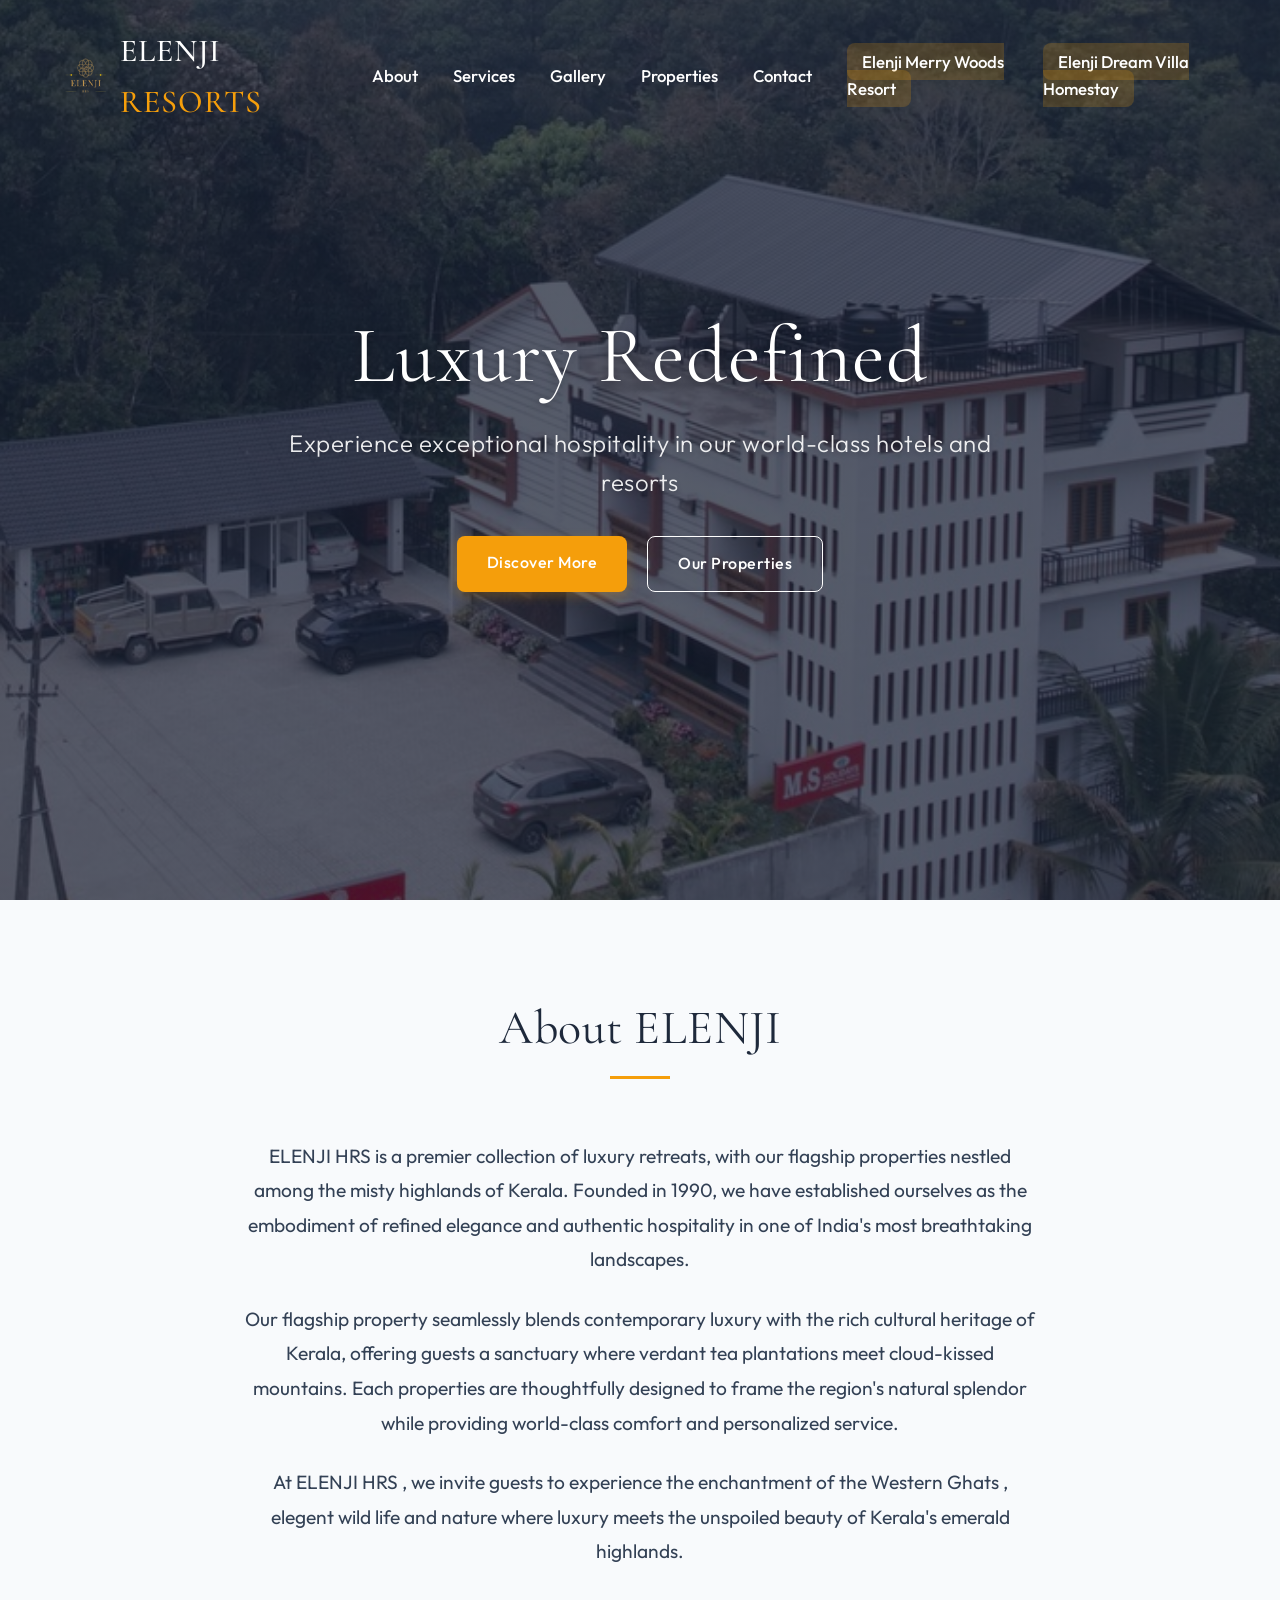
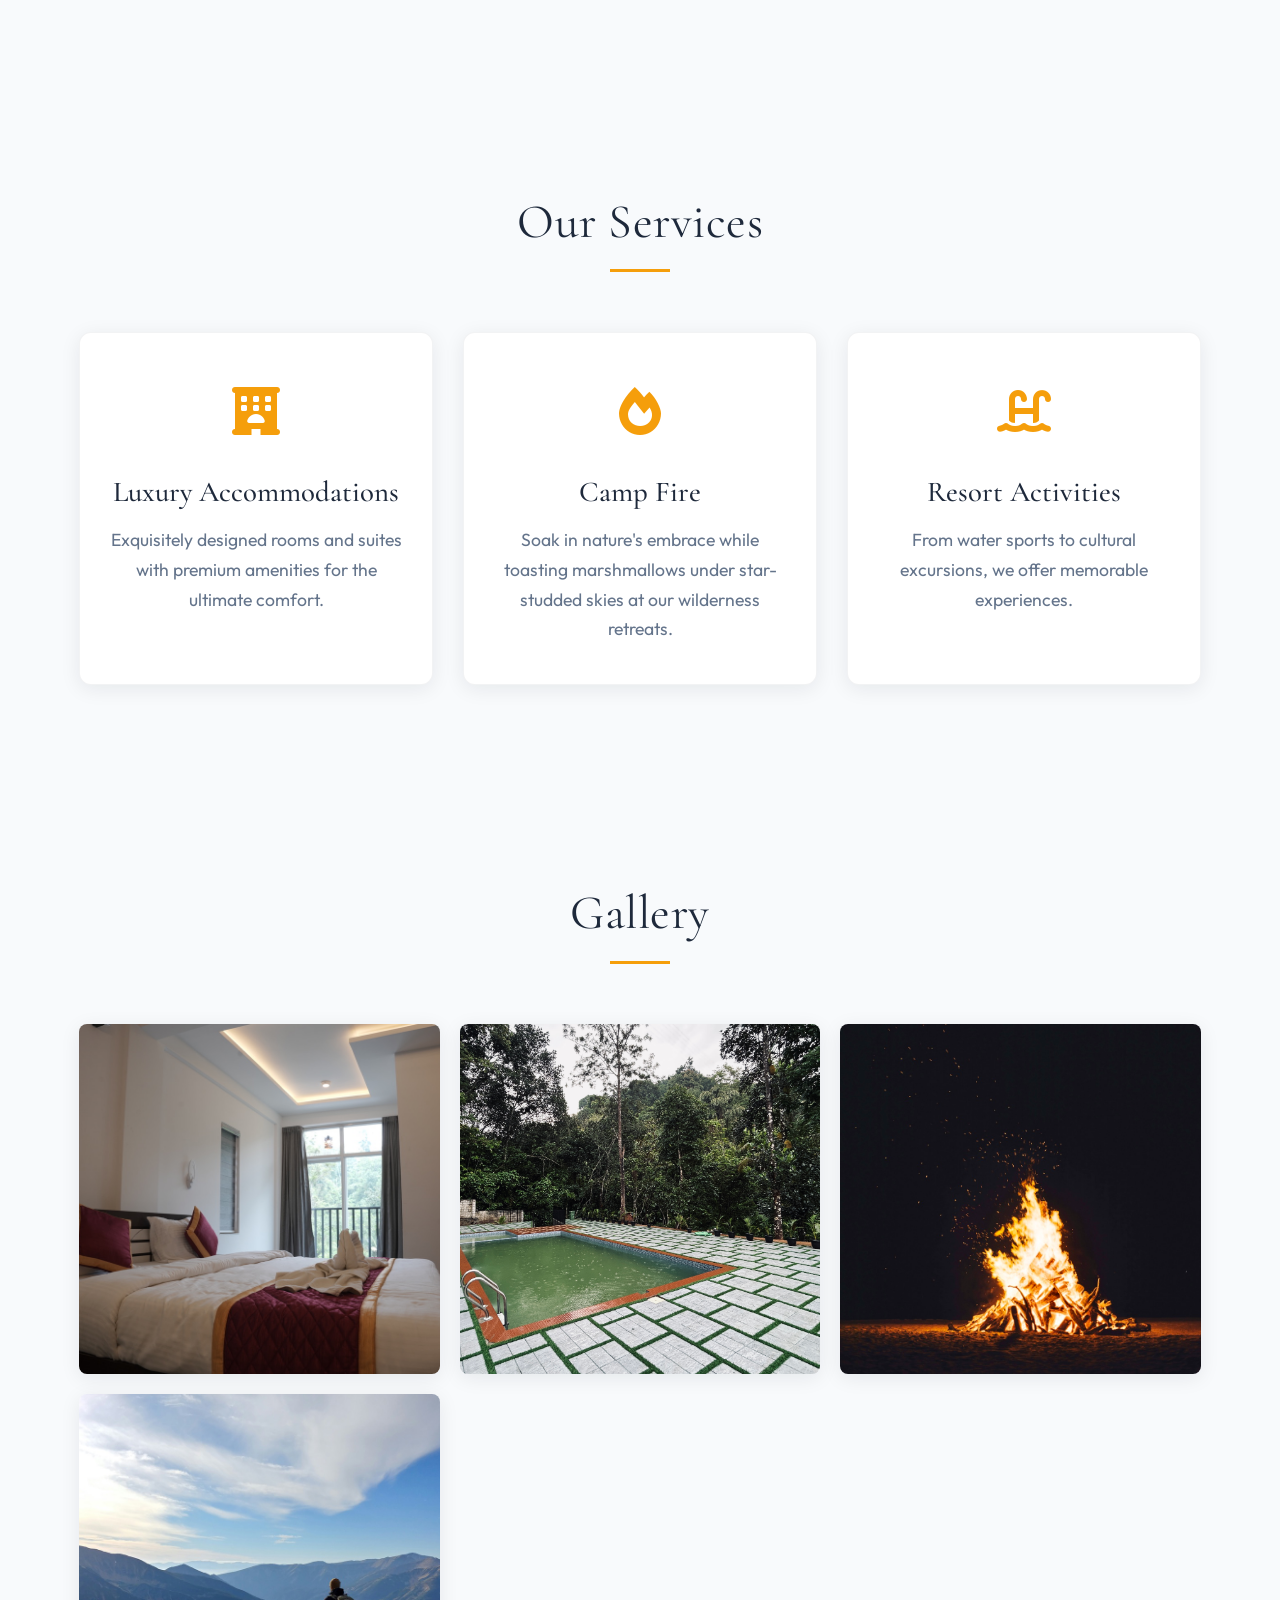
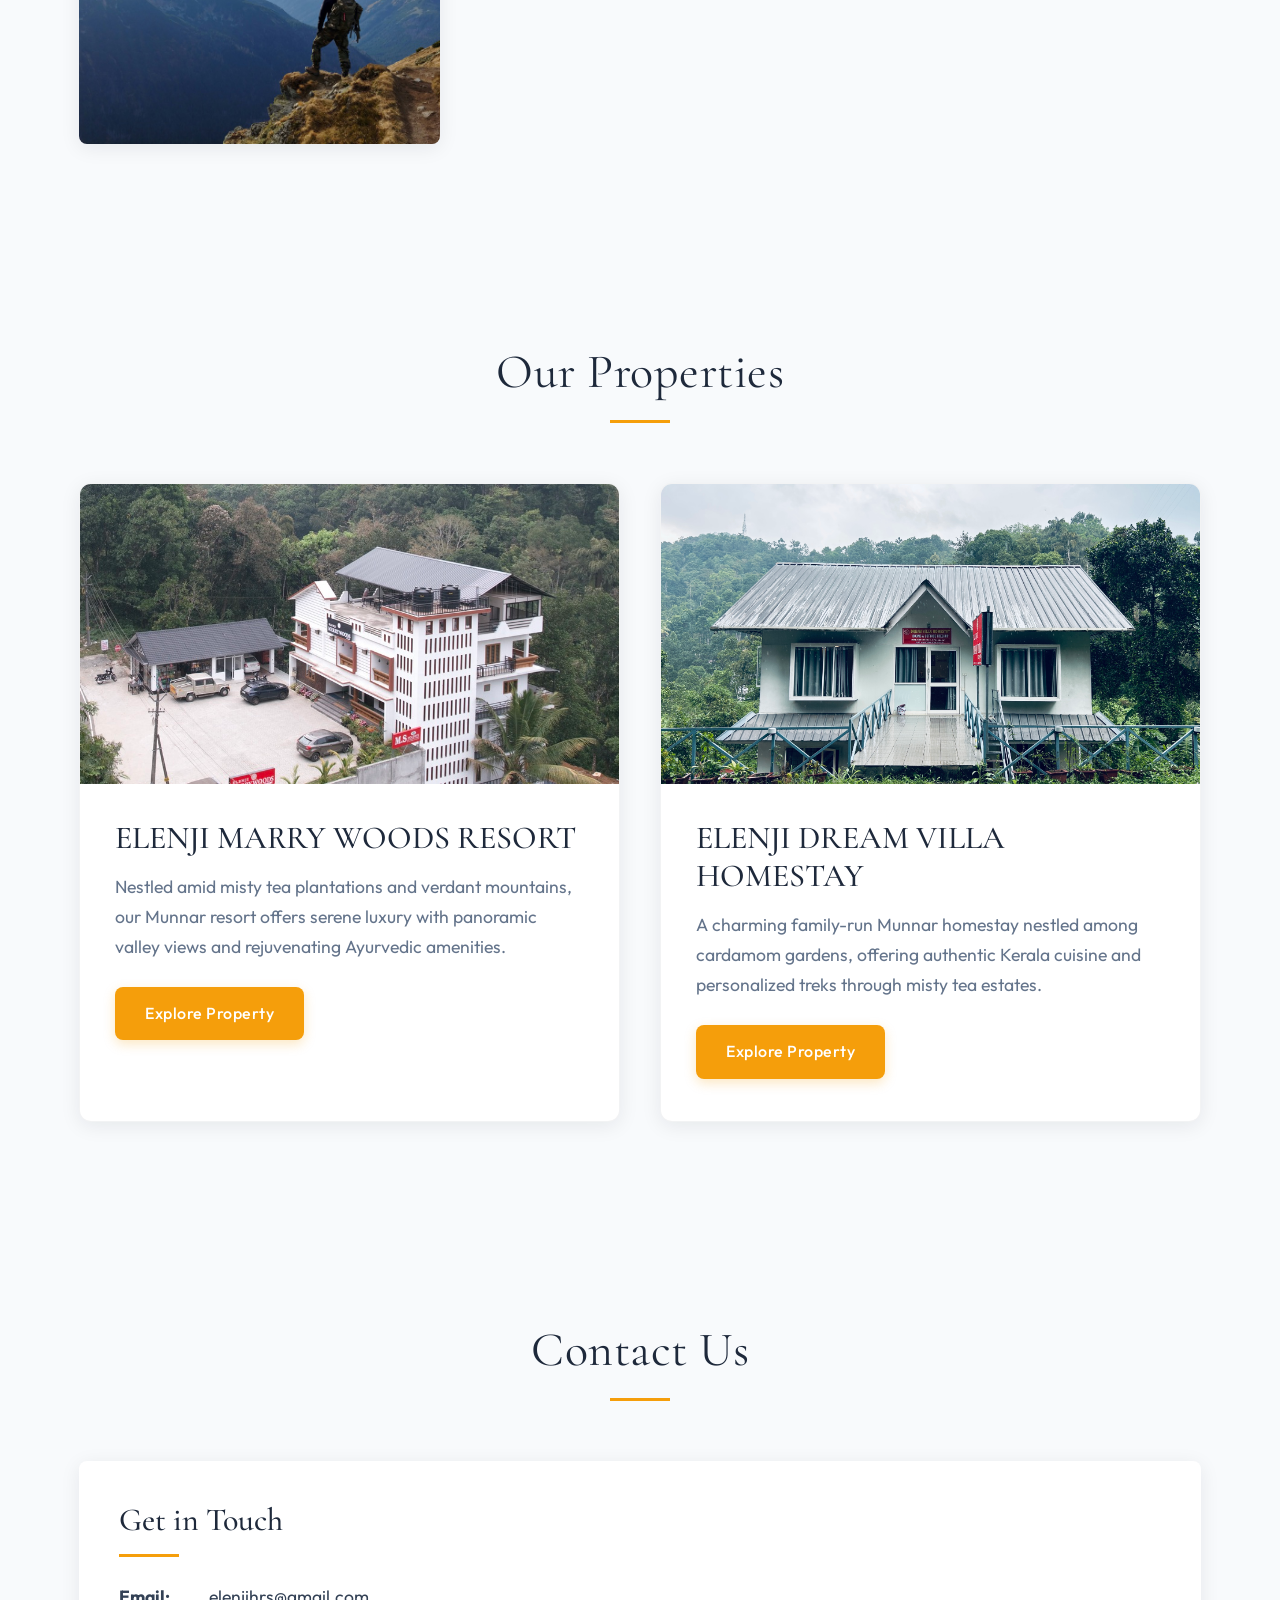
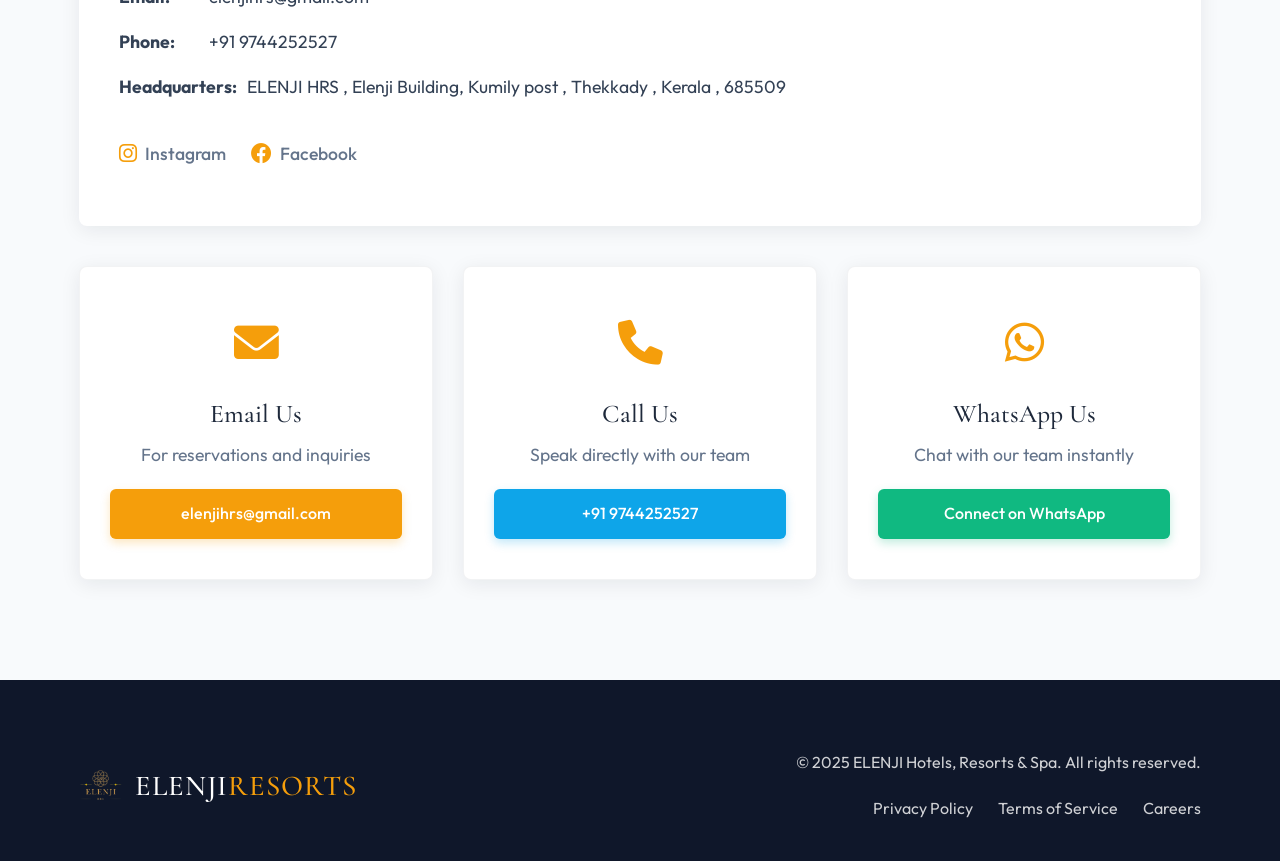
<file: index.html>
<!DOCTYPE html>
<html lang="en">

<head>
    <meta charset="UTF-8">
    <meta name="viewport" content="width=device-width, initial-scale=1.0, maximum-scale=1.0, user-scalable=no">
    <title>ELENJI HRS - Luxury Hotels, Resorts & Spa</title>
    <link rel="stylesheet" href="style.css">
    <!-- Enhanced Slideshow Styles with Smooth Transitions -->
    <style>
        /* Background Slideshow Styles */
        .hero {
            position: relative;
            overflow: hidden;
            z-index: 1;
            /* Remove the existing background */
            background: none;
        }

        .hero-background {
            position: absolute;
            top: 0;
            left: 0;
            width: 100%;
            height: 100%;
            background-size: cover;
            background-position: center center;
            background-repeat: no-repeat;
            z-index: -1;
            opacity: 0;
            transition: opacity 2s ease, transform 8s ease;
            background-attachment: fixed;
            /* Keep parallax effect */
        }

        .hero-background.active {
            opacity: 1;
            transform: scale(1.05);
        }

        .hero-background::before {
            content: '';
            position: absolute;
            top: 0;
            left: 0;
            width: 100%;
            height: 100%;
            background: linear-gradient(rgba(15, 23, 42, 0.7), rgba(15, 23, 42, 0.7));
            z-index: 0;
        }

        /* Fix for mobile devices that don't support background-attachment: fixed */
        @media (max-width: 768px) {
            .hero-background {
                background-attachment: scroll;
            }
        }
    </style>
    <link
        href="https://fonts.googleapis.com/css2?family=Cormorant+Garamond:wght@400;500;600&family=Outfit:wght@300;400;500&display=swap"
        rel="stylesheet">
    <link rel="stylesheet" href="https://cdnjs.cloudflare.com/ajax/libs/font-awesome/6.0.0-beta3/css/all.min.css">
    <link rel="stylesheet" href="https://cdnjs.cloudflare.com/ajax/libs/animate.css/4.1.1/animate.min.css">
    <link rel="preload"
        href="https://fonts.googleapis.com/css2?family=Cormorant+Garamond:wght@400;500;600&family=Outfit:wght@300;400;500&display=swap"
        as="style">
    <link rel="preload" href="https://cdnjs.cloudflare.com/ajax/libs/font-awesome/6.0.0-beta3/css/all.min.css"
        as="style">
    <link rel="apple-touch-icon" href="images/apple-touch-icon.png">
    <meta name="theme-color" content="#1e293b">
</head>

<body>
    <header class="hero">
        <nav class="navbar">
            <div class="logo-container" onclick="window.location.href='index.html'">
                <div class="logo-icon">
                    <img src="logo.png" alt="ELENJI HRS Logo" style="height: 40px; width: auto;">
                </div>
                <div class="logo">ELENJI <span>RESORTS</span></div>
            </div>
            <ul class="nav-links">
                <li><a href="#about">About</a></li>
                <li><a href="#services">Services</a></li>
                <li><a href="#gallery">Gallery</a></li>
                <li><a href="#properties">Properties</a></li>
                <li><a href="#contact">Contact</a></li>
                <li><a href="property1.html" class="property-nav-link">Elenji Merry Woods Resort</a></li>
                <li><a href="property2.html" class="property-nav-link">Elenji Dream Villa Homestay</a></li>
            </ul>
            <div class="hamburger" aria-label="Toggle menu">
                <div class="line"></div>
                <div class="line"></div>
                <div class="line"></div>
            </div>

        </nav>
        <div class="hero-content">
            <h1>Luxury Redefined</h1>
            <p class="subtitle">Experience exceptional hospitality in our world-class hotels and resorts</p>
            <div class="hero-buttons">
                <a href="#about" class="btn btn-primary">Discover More</a>
                <a href="#properties" class="btn btn-outline-light">Our Properties</a>
            </div>
        </div>
    </header>

    <section id="about" class="section">
        <div class="container">
            <h2 class="section-title">About ELENJI</h2>
            <div class="about-content">
                <p>ELENJI HRS is a premier collection of luxury retreats, with our flagship properties nestled among the
                    misty highlands of Kerala. Founded in 1990, we have established ourselves as the embodiment of
                    refined elegance and authentic hospitality in one of India's most breathtaking landscapes.</p>
                <p>Our flagship property seamlessly blends contemporary luxury with the rich cultural heritage of
                    Kerala, offering guests a sanctuary where verdant tea plantations meet cloud-kissed mountains. Each
                    properties are thoughtfully designed to frame the region's natural splendor while providing
                    world-class comfort and personalized service.</p>
                <p>At ELENJI HRS , we invite guests to experience the enchantment of the Western Ghats , elegent wild
                    life and nature where luxury meets the unspoiled beauty of Kerala's emerald highlands.</p>
            </div>
        </div>
    </section>

    <section id="services" class="section bg-light">
        <div class="container">
            <h2 class="section-title">Our Services</h2>
            <div class="services-grid">
                <div class="service-card">
                    <div class="service-icon"><i class="fas fa-hotel"></i></div>
                    <h3>Luxury Accommodations</h3>
                    <p>Exquisitely designed rooms and suites with premium amenities for the ultimate comfort.</p>
                </div>
                <div class="service-card">
                    <div class="service-icon"><i class="fas fa-fire"></i></div>
                    <h3>Camp Fire</h3>
                    <p>Soak in nature's embrace while toasting marshmallows under star-studded skies at our wilderness
                        retreats.</p>
                </div>
                <div class="service-card">
                    <div class="service-icon"><i class="fas fa-swimming-pool"></i></div>
                    <h3>Resort Activities</h3>
                    <p>From water sports to cultural excursions, we offer memorable experiences.</p>
                </div>
            </div>
        </div>
    </section>

    <section id="gallery" class="section">
        <div class="container">
            <h2 class="section-title">Gallery</h2>
            <div class="gallery-grid">
                <div class="gallery-item" style="background-image: url('moutainviewsuite.jpg');">
                    <div class="gallery-overlay">
                        <h3>Mountain View Suite</h3>
                    </div>
                </div>
                <div class="gallery-item" style="background-image: url('pool.jpg');">
                    <div class="gallery-overlay">
                        <h3>Swimming Pool</h3>
                    </div>
                </div>
                <div class="gallery-item" style="background-image: url('campfire.jpg');">
                    <div class="gallery-overlay">
                        <h3>Camp Fire</h3>
                    </div>
                </div>
                <div class="gallery-item" style="background-image: url('adventure.jpg');">
                    <div class="gallery-overlay">
                        <h3>Adventure Services</h3>
                    </div>
                </div>
            </div>
        </div>
    </section>

    <section id="properties" class="section bg-light">
        <div class="container">
            <h2 class="section-title">Our Properties</h2>
            <div class="properties-grid">
                <div class="property-card">
                    <div class="property-image" style="background-image: url('2.jpg');"></div>
                    <div class="property-content">
                        <h3>ELENJI MARRY WOODS RESORT</h3>
                        <p>Nestled amid misty tea plantations and verdant mountains, our Munnar resort offers serene
                            luxury with panoramic valley views and rejuvenating Ayurvedic amenities.</p>
                        <a href="property1.html" class="btn btn-primary">Explore Property</a>
                    </div>
                </div>
                <div class="property-card">
                    <div class="property-image" style="background-image: url('homestay.jpg');"></div>
                    <div class="property-content">
                        <h3>ELENJI DREAM VILLA HOMESTAY</h3>
                        <p>A charming family-run Munnar homestay nestled among cardamom gardens, offering authentic
                            Kerala cuisine and personalized treks through misty tea estates.</p>
                        <a href="property2.html" class="btn btn-primary">Explore Property</a>
                    </div>
                </div>
            </div>
        </div>
    </section>

    <section id="contact" class="section">
        <div class="container">
            <h2 class="section-title">Contact Us</h2>
            <div class="contact-grid">
                <div class="contact-info">
                    <h3>Get in Touch</h3>
                    <p><strong>Email:</strong> elenjihrs@gmail.com</p>
                    <p><strong>Phone:</strong> +91 9744252527</p>
                    <p><strong>Headquarters:</strong> ELENJI HRS , Elenji Building, Kumily post , Thekkady , Kerala ,
                        685509</p>
                    <div class="social-links">
                        <a href="https://www.instagram.com/elenjihrs/?utm_source=ig_web_button_share_sheet"
                            target="_blank"><i class="fab fa-instagram"></i> Instagram</a>
                        <a href="#"><i class="fab fa-facebook"></i> Facebook</a>
                    </div>
                </div>
            </div>
            <div class="contact-methods">
                <div class="contact-card">
                    <div class="contact-icon">
                        <i class="fas fa-envelope"></i>
                    </div>
                    <h4>Email Us</h4>
                    <p>For reservations and inquiries</p>
                    <a href="mailto:elenjihrs@gmail.com">elenjihrs@gmail.com</a>
                </div>
                <div class="contact-card">
                    <div class="contact-icon">
                        <i class="fas fa-phone"></i>
                    </div>
                    <h4>Call Us</h4>
                    <p>Speak directly with our team</p>
                    <a href="tel:+91 9744252527">+91 9744252527</a>
                </div>
                <div class="contact-card">
                    <div class="contact-icon">
                        <i class="fab fa-whatsapp"></i>
                    </div>
                    <h4>WhatsApp Us</h4>
                    <p>Chat with our team instantly</p>
                    <a href="https://wa.me/919744252527">Connect on WhatsApp</a>
                </div>
            </div>
        </div>
    </section>

    <footer class="footer">
        <div class="container">
            <div class="footer-content">
                <div class="footer-logo-container" onclick="window.location.href='index.html'">
                    <div class="footer-logo-icon">
                        <img src="logo.png" alt="ELENJI HRS Logo" style="height: 35px; width: auto;">
                    </div>
                    <div class="footer-logo">ELENJI<span>RESORTS</span></div>
                </div>
                <div class="footer-info">
                    <p>&copy; 2025 ELENJI Hotels, Resorts & Spa. All rights reserved.</p>
                    <ul class="footer-links">
                        <li><a href="#">Privacy Policy</a></li>
                        <li><a href="#">Terms of Service</a></li>
                        <li><a href="#">Careers</a></li>
                    </ul>
                </div>
            </div>
        </div>
    </footer>

    <script src="script.js"></script>
    <!-- Enhanced Slideshow Script with Smooth Transitions -->
    <script>
        // Enhanced Background Slideshow with Smooth Transitions
        document.addEventListener('DOMContentLoaded', function () {
            // Array of background images for the slideshow
            const backgroundImages = [
                'url("2.jpg")',  // Your current background image
                'url("3.jpg")',
                'url("2.jpg")',
                'url("3.jpg")',
                'url("2.jpg")'
                // Add or update your image paths here
            ];

            // Get the hero element
            const hero = document.querySelector('.hero');

            // Create background elements for all images at the start
            const backgrounds = [];

            // Create all backgrounds initially
            backgroundImages.forEach((imageUrl, index) => {
                const background = document.createElement('div');
                background.classList.add('hero-background');
                background.style.backgroundImage = imageUrl;
                background.style.zIndex = -10 - index; // Stack backgrounds

                hero.prepend(background);
                backgrounds.push(background);
            });

            // Set the first image as active
            let currentIndex = 0;
            backgrounds[currentIndex].classList.add('active');

            // Function to change the active background
            function changeBackground() {
                // Remove active class from current background
                backgrounds[currentIndex].classList.remove('active');

                // Increment index and loop back if needed
                currentIndex = (currentIndex + 1) % backgrounds.length;

                // Add active class to new background
                backgrounds[currentIndex].classList.add('active');
            }

            // Change background every 7 seconds
            setInterval(changeBackground, 7000);
        });
    </script>
</body>

</html>
</file>
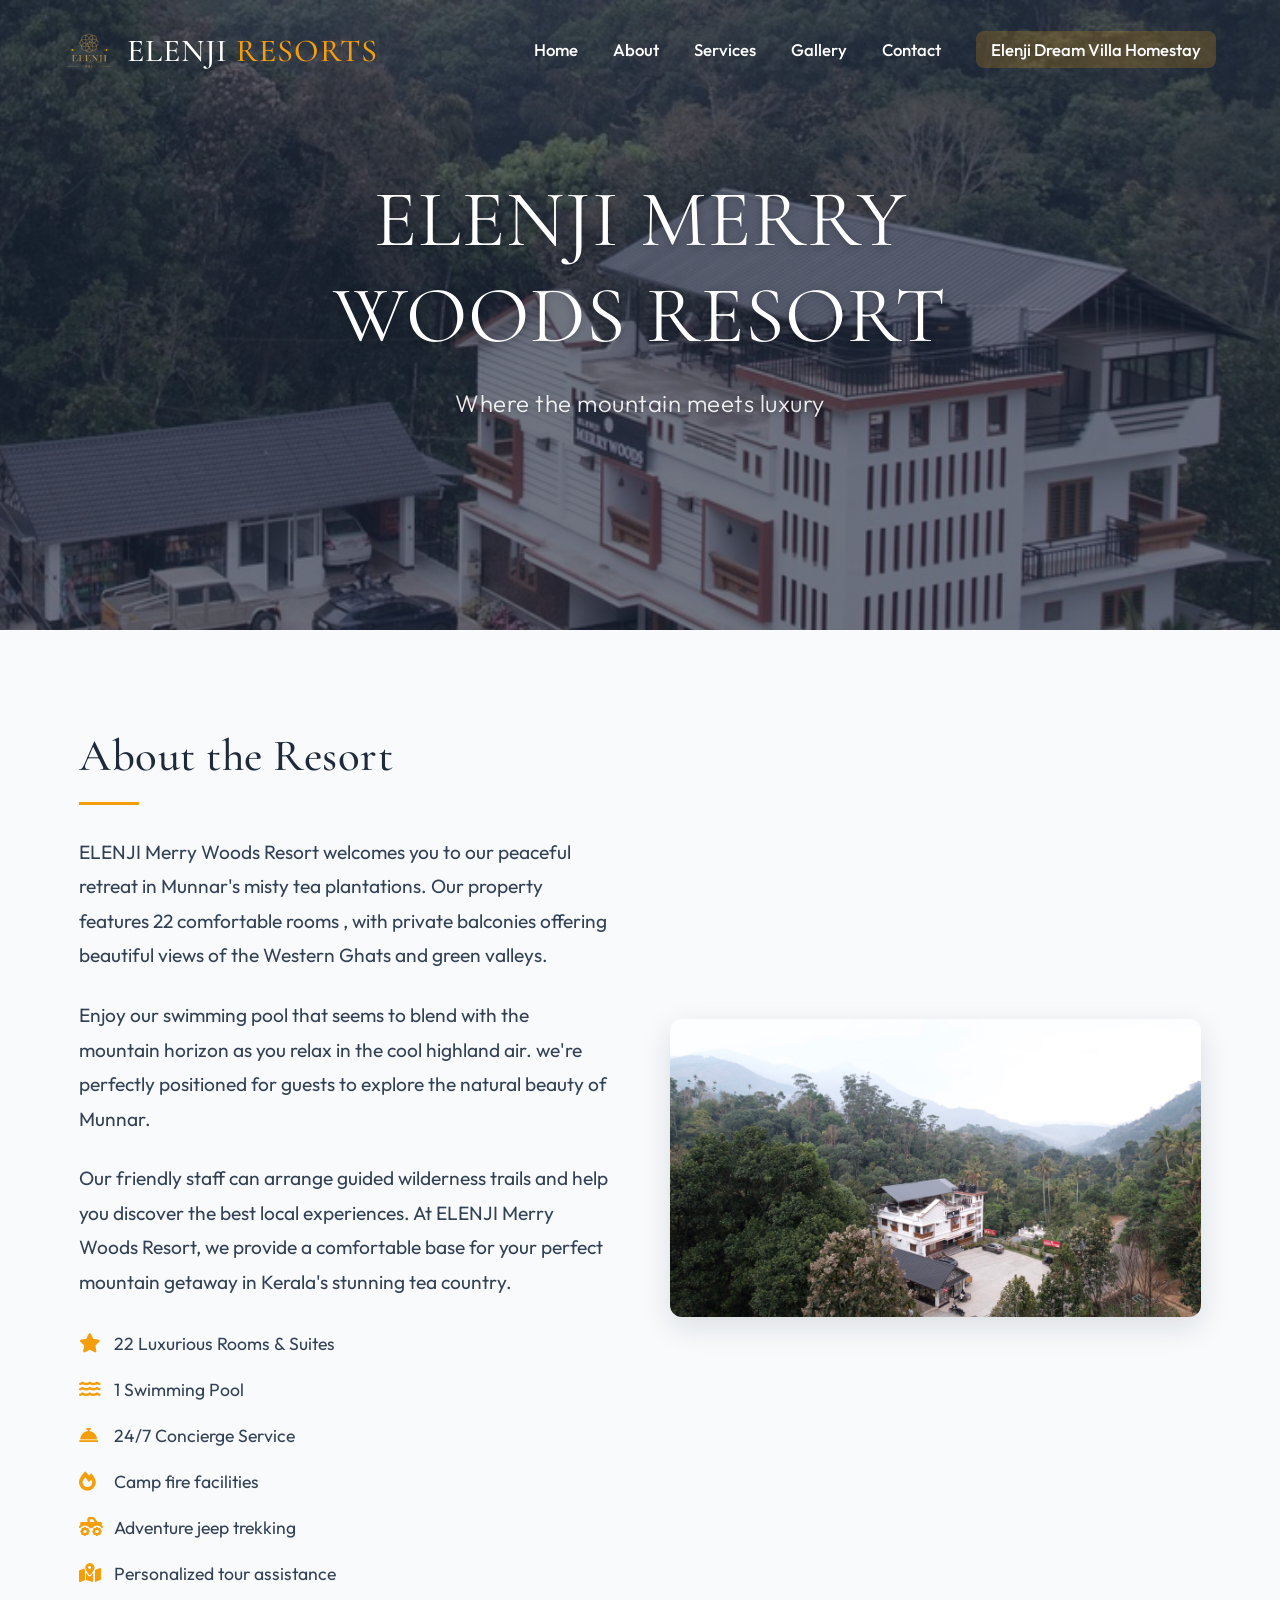
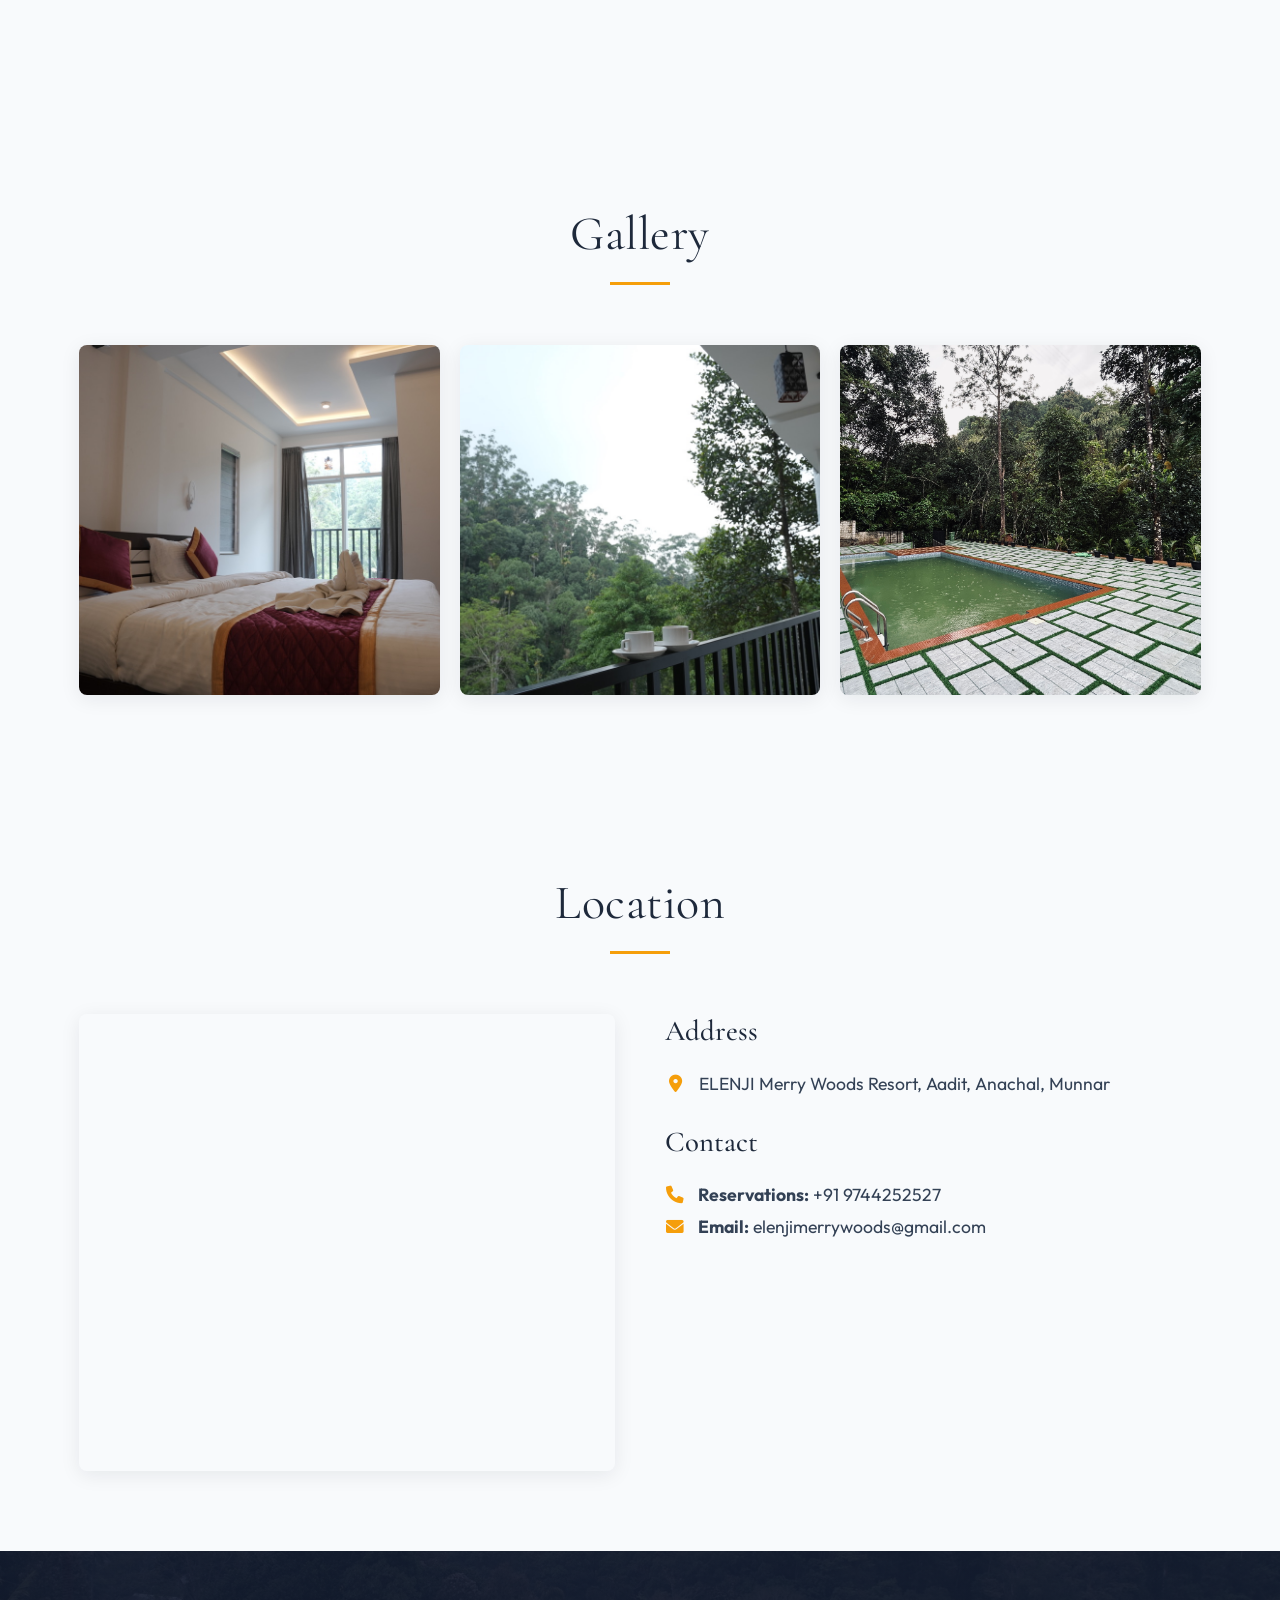
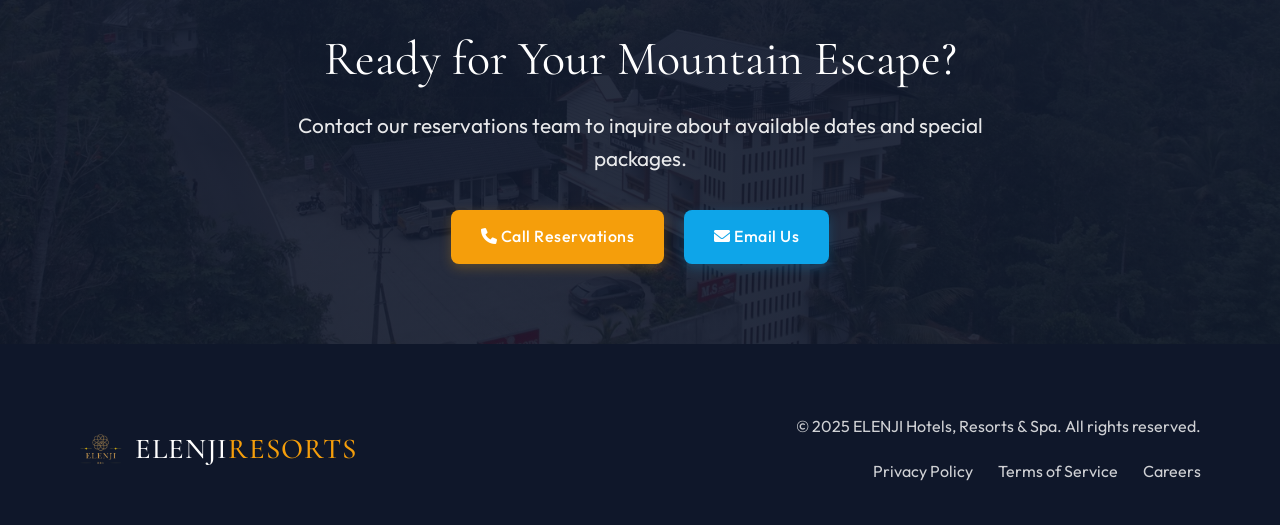
<file: property1.html>
<!DOCTYPE html>
<html lang="en">

<head>
    <meta charset="UTF-8">
    <meta name="viewport" content="width=device-width, initial-scale=1.0, maximum-scale=1.0, user-scalable=no">
    <title>ELENJI Merry Woods Resort | ELENJI HRS</title>
    <link rel="stylesheet" href="style.css">
    <link
        href="https://fonts.googleapis.com/css2?family=Cormorant+Garamond:wght@400;500;600&family=Outfit:wght@300;400;500&display=swap"
        rel="stylesheet">
    <link rel="stylesheet" href="https://cdnjs.cloudflare.com/ajax/libs/font-awesome/6.0.0-beta3/css/all.min.css">
</head>

<body>
    <header class="hero property-hero"
        style="background-image: linear-gradient(rgba(15, 23, 42, 0.6), rgba(15, 23, 42, 0.6)), url('2.jpg');">
        <nav class="navbar">
            <div class="logo-container" onclick="window.location.href='index.html'">
                <div class="logo-icon">
                    <img src="logo.png" alt="ELENJI HRS Logo" style="height: 40px; width: auto;">
                </div>
                <div class="logo">ELENJI <span>RESORTS</span></div>
            </div>
            <ul class="nav-links">
                <li><a href="index.html">Home</a></li>
                <li><a href="index.html#about">About</a></li>
                <li><a href="index.html#services">Services</a></li>
                <li><a href="index.html#gallery">Gallery</a></li>
                <li><a href="index.html#contact">Contact</a></li>
                <li><a href="property2.html" class="property-nav-link">Elenji Dream Villa Homestay</a></li>
            </ul>
            <div class="hamburger" aria-label="Toggle menu">
                <div class="line"></div>
                <div class="line"></div>
                <div class="line"></div>
            </div>
        </nav>
        <div class="hero-content">
            <h1>ELENJI MERRY WOODS RESORT</h1>
            <p class="subtitle">Where the mountain meets luxury</p>
        </div>
    </header>

    <section class="property-description section">
        <div class="container">
            <div class="description-grid">
                <div class="description-content">
                    <h2 class="section-title">About the Resort</h2>
                    <p>ELENJI Merry Woods Resort welcomes you to our peaceful retreat in Munnar's misty tea plantations.
                        Our property features 22 comfortable rooms , with private balconies offering beautiful views of
                        the Western Ghats and green valleys.</p>
                    <p>Enjoy our swimming pool that seems to blend with the mountain horizon as you relax in the cool
                        highland air. we're perfectly positioned for guests to explore the natural beauty of Munnar.</p>
                    <p>Our friendly staff can arrange guided wilderness trails and help you discover the best local
                        experiences. At ELENJI Merry Woods Resort, we provide a comfortable base for your perfect
                        mountain getaway in Kerala's stunning tea country.</p>
                    <ul class="property-features">
                        <li><i class="fas fa-star feature-icon"></i> 22 Luxurious Rooms & Suites</li>
                        <li><i class="fas fa-water feature-icon"></i> 1 Swimming Pool</li>
                        <li><i class="fas fa-concierge-bell feature-icon"></i> 24/7 Concierge Service</li>
                        <li><i class="fas fa-fire feature-icon"></i> Camp fire facilities</li>
                        <li><i class="fas fa-truck-monster feature-icon"></i> Adventure jeep trekking</li>
                        <li><i class="fas fa-map-marked-alt feature-icon"></i> Personalized tour assistance</li>
                    </ul>
                </div>
                <div class="description-image">
                    <img src="1.jpg" alt="ELENJI Merry Woods Resort" loading="lazy">
                </div>
            </div>
        </div>
    </section>

    <section class="property-gallery section bg-light">
        <div class="container">
            <h2 class="section-title">Gallery</h2>
            <div class="gallery-grid">
                <div class="gallery-item" style="background-image: url('moutainviewsuite.jpg');">
                    <div class="gallery-overlay">
                        <h3>Mountain View Suite</h3>
                    </div>
                </div>
                <div class="gallery-item" style="background-image: url('sunsetlounge.jpg');">
                    <div class="gallery-overlay">
                        <h3>Sunset Lounge</h3>
                    </div>
                </div>
                <div class="gallery-item" style="background-image: url('pool.jpg');">
                    <div class="gallery-overlay">
                        <h3>Swimming Pool</h3>
                    </div>
                </div>
            </div>
        </div>
    </section>

    <section class="property-location section">
        <div class="container">
            <h2 class="section-title">Location</h2>
            <div class="location-grid">
                <div class="location-map">
                    <!-- Updated with a placeholder for an actual location in Munnar -->
                    <iframe
                        src="https://www.google.com/maps/embed?pb=!1m18!1m12!1m3!1d3928.969239907834!2d77.0500083!3d10.019396999999998!2m3!1f0!2f0!3f0!3m2!1i1024!2i768!4f13.1!3m3!1m2!1s0x3b07992999fb506b%3A0xa0085988d23da576!2sElenji%20Merrywoods%20Resort!5e0!3m2!1sen!2sin!4v1746283850638!5m2!1sen!2sin"
                        width="600" height="450" style="border:0;" allowfullscreen="" loading="lazy"
                        referrerpolicy="no-referrer-when-downgrade"></iframe>
                </div>
                <div class="location-info">
                    <h3>Address</h3>
                    <p><i class="fas fa-map-marker-alt"></i> ELENJI Merry Woods Resort, Aadit, Anachal, Munnar</p>
                    <h3>Contact</h3>
                    <p><strong><i class="fas fa-phone"></i> Reservations:</strong> +91 9744252527<br>
                        <strong><i class="fas fa-envelope"></i> Email:</strong> elenjimerrywoods@gmail.com
                    </p>
                </div>
            </div>
        </div>
    </section>

    <section class="property-cta section bg-dark">
        <div class="container text-center">
            <h2>Ready for Your Mountain Escape?</h2>
            <p>Contact our reservations team to inquire about available dates and special packages.</p>
            <div class="cta-buttons">
                <a href="tel:+919744252527" class="btn btn-primary"><i class="fas fa-phone"></i> Call Reservations</a>
                <a href="mailto:elenjimerrywoods@gmail.com" class="btn btn-secondary"><i class="fas fa-envelope"></i>
                    Email Us</a>
            </div>
        </div>
    </section>

    <footer class="footer">
        <div class="container">
            <div class="footer-content">
                <div class="footer-logo-container" onclick="window.location.href='index.html'">
                    <div class="footer-logo-icon">
                        <img src="logo.png" alt="ELENJI HRS Logo" style="height: 35px; width: auto;">
                    </div>
                    <div class="footer-logo">ELENJI<span>RESORTS</span></div>
                </div>
                <div class="footer-info">
                    <p>&copy; 2025 ELENJI Hotels, Resorts & Spa. All rights reserved.</p>
                    <ul class="footer-links">
                        <li><a href="#">Privacy Policy</a></li>
                        <li><a href="#">Terms of Service</a></li>
                        <li><a href="#">Careers</a></li>
                    </ul>
                </div>
            </div>
        </div>
    </footer>

    <script src="script.js"></script>
</body>

</html>
</file>
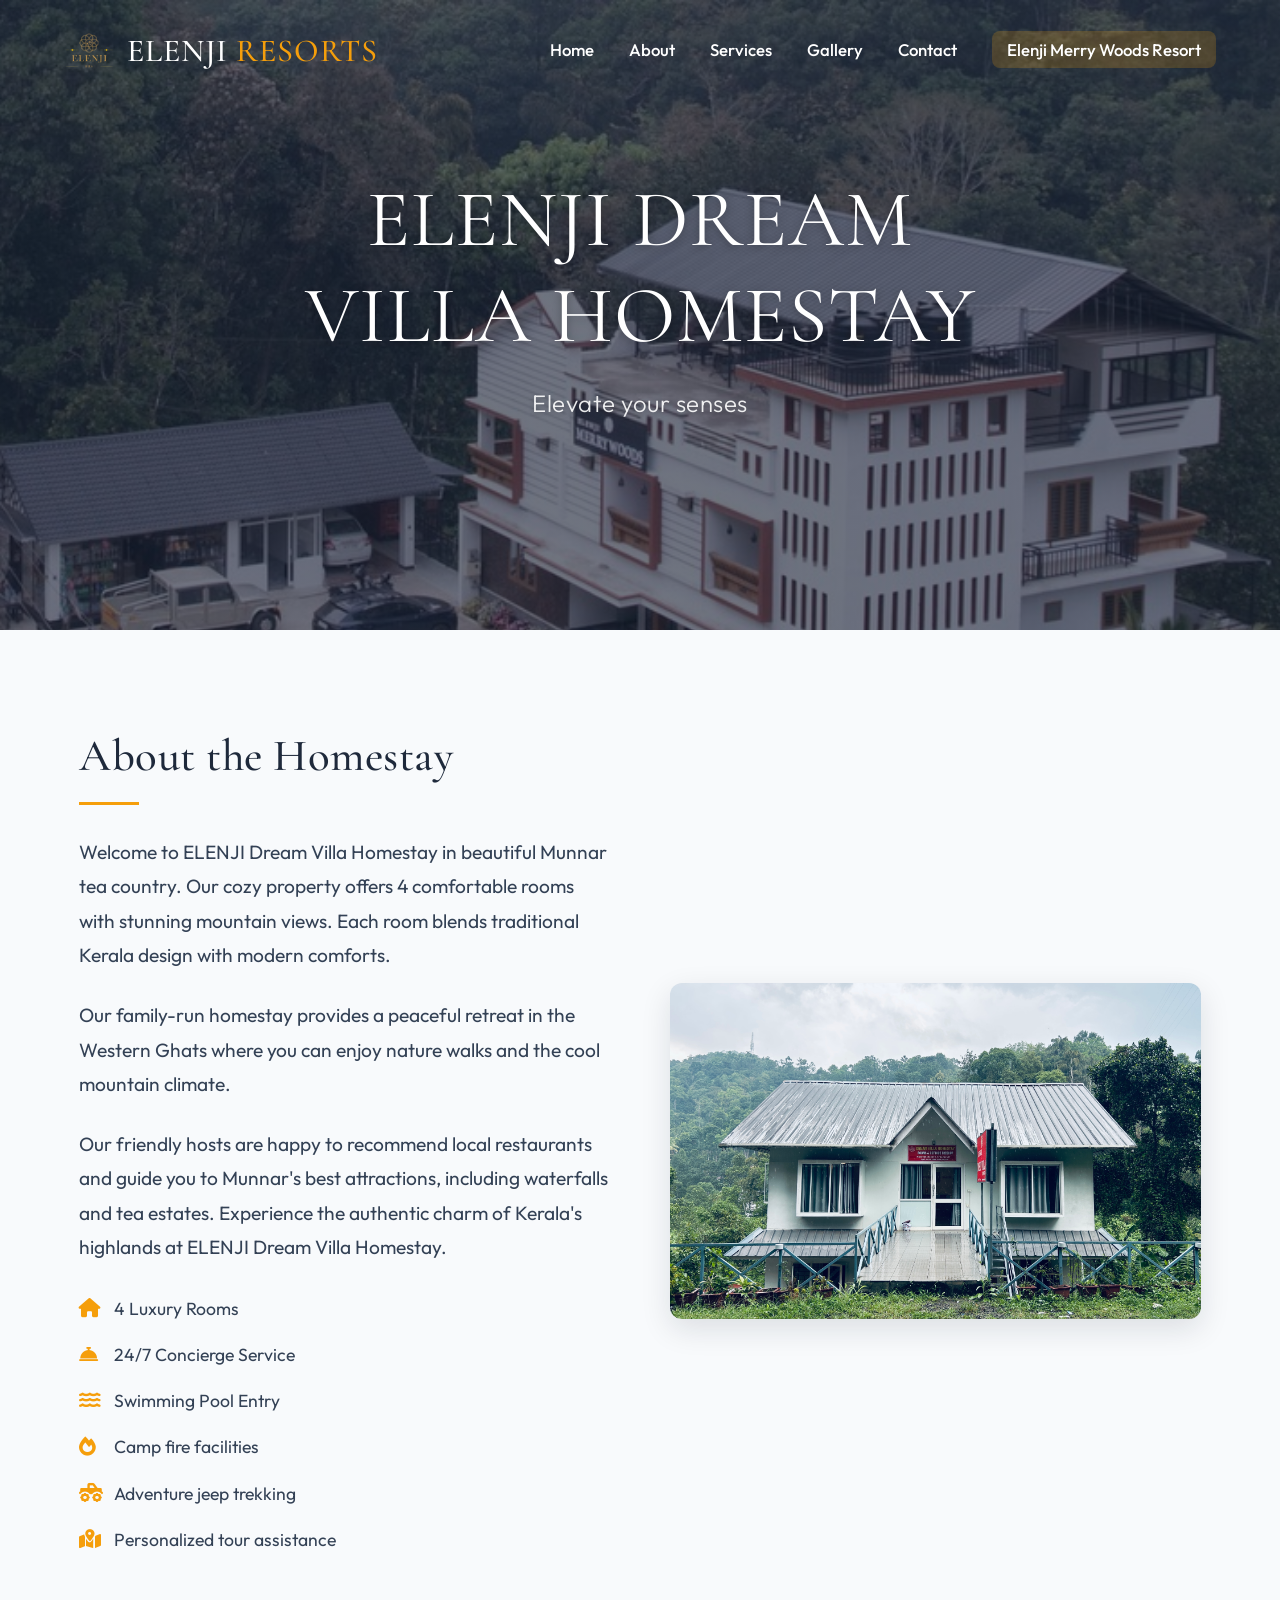
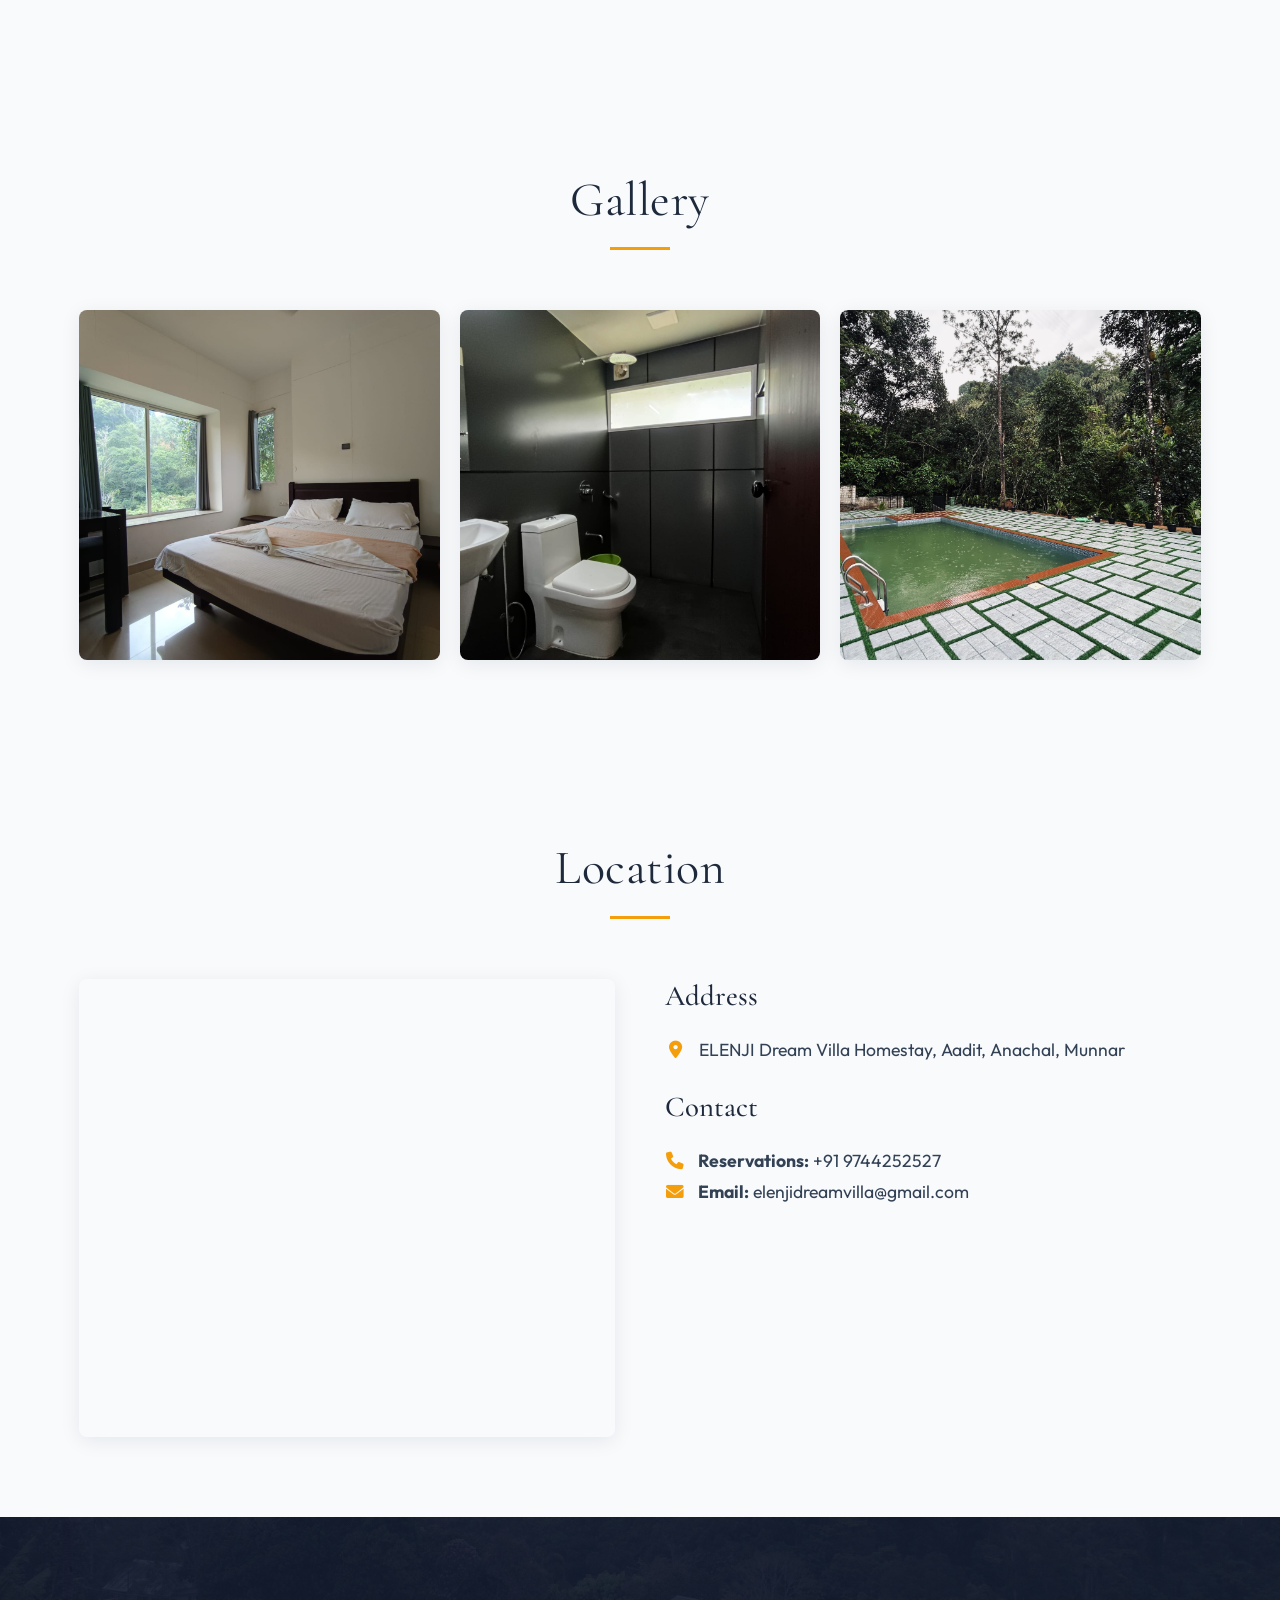
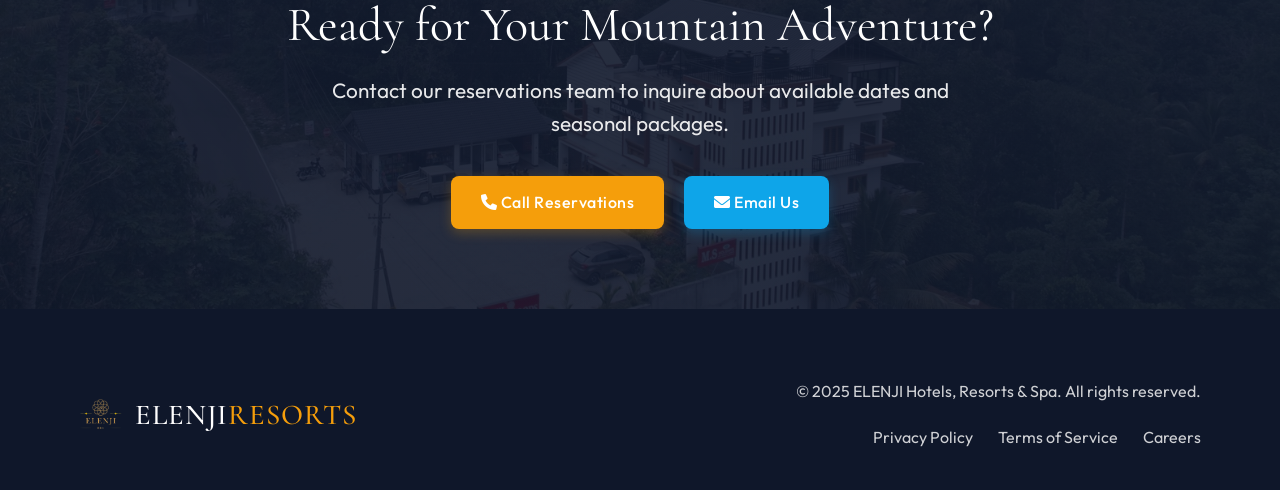
<file: property2.html>
<!DOCTYPE html>
<html lang="en">

<head>
    <meta charset="UTF-8">
    <meta name="viewport" content="width=device-width, initial-scale=1.0, maximum-scale=1.0, user-scalable=no">
    <title>ELENJI Dream Villa Homestay | ELENJI HRS</title>
    <link rel="stylesheet" href="style.css">
    <link
        href="https://fonts.googleapis.com/css2?family=Cormorant+Garamond:wght@400;500;600&family=Outfit:wght@300;400;500&display=swap"
        rel="stylesheet">
    <link rel="stylesheet" href="https://cdnjs.cloudflare.com/ajax/libs/font-awesome/6.0.0-beta3/css/all.min.css">
</head>

<body>
    <header class="hero property-hero"
        style="background-image: linear-gradient(rgba(15, 23, 42, 0.6), rgba(15, 23, 42, 0.6)), url('2.jpg');">
        <nav class="navbar">
            <div class="logo-container" onclick="window.location.href='index.html'">
                <div class="logo-icon">
                    <img src="logo.png" alt="ELENJI HRS Logo" style="height: 40px; width: auto;">
                </div>
                <div class="logo">ELENJI <span>RESORTS</span></div>
            </div>
            <ul class="nav-links">
                <li><a href="index.html">Home</a></li>
                <li><a href="index.html#about">About</a></li>
                <li><a href="index.html#services">Services</a></li>
                <li><a href="index.html#gallery">Gallery</a></li>
                <li><a href="index.html#contact">Contact</a></li>
                <li><a href="property1.html" class="property-nav-link">Elenji Merry Woods Resort</a></li>
            </ul>
            <div class="hamburger" aria-label="Toggle menu">
                <div class="line"></div>
                <div class="line"></div>
                <div class="line"></div>
            </div>
        </nav>
        <div class="hero-content">
            <h1>ELENJI DREAM VILLA HOMESTAY</h1>
            <p class="subtitle">Elevate your senses</p>
        </div>
    </header>

    <section class="property-description section">
        <div class="container">
            <div class="description-grid">
                <div class="description-content">
                    <h2 class="section-title">About the Homestay</h2>
                    <p>Welcome to ELENJI Dream Villa Homestay in beautiful Munnar tea country. Our cozy property offers
                        4 comfortable rooms with stunning mountain views. Each room blends traditional Kerala design
                        with modern comforts.</p>
                    <p>Our family-run homestay provides a peaceful retreat in the Western Ghats where you can enjoy
                        nature walks and the cool mountain climate.</p>
                    <p>Our friendly hosts are happy to recommend local restaurants and guide you to Munnar's best
                        attractions, including waterfalls and tea estates. Experience the authentic charm of Kerala's
                        highlands at ELENJI Dream Villa Homestay.</p>
                    <ul class="property-features">
                        <li><i class="fas fa-home feature-icon"></i> 4 Luxury Rooms</li>
                        <li><i class="fas fa-concierge-bell feature-icon"></i> 24/7 Concierge Service</li>
                        <li><i class="fas fa-water feature-icon"></i> Swimming Pool Entry</li>
                        <li><i class="fas fa-fire feature-icon"></i> Camp fire facilities</li>
                        <li><i class="fas fa-truck-monster feature-icon"></i> Adventure jeep trekking</li>
                        <li><i class="fas fa-map-marked-alt feature-icon"></i> Personalized tour assistance</li>
                    </ul>
                </div>
                <div class="description-image">
                    <img src="homestay.jpg" alt="ELENJI Dream Villa Homestay" loading="lazy">
                </div>
            </div>
        </div>
    </section>

    <section class="property-gallery section bg-light">
        <div class="container">
            <h2 class="section-title">Gallery</h2>
            <div class="gallery-grid">
                <div class="gallery-item" style="background-image: url('room.jpg');">
                    <div class="gallery-overlay">
                        <h3>Luxury Room</h3>
                    </div>
                </div>
                <div class="gallery-item" style="background-image: url('bathroom.jpg');">
                    <div class="gallery-overlay">
                        <h3>Wash Room</h3>
                    </div>
                </div>
                <div class="gallery-item" style="background-image: url('pool.jpg');">
                    <div class="gallery-overlay">
                        <h3>Swimming pool</h3>
                    </div>
                </div>
            </div>
        </div>
    </section>

    <section class="property-location section">
        <div class="container">
            <h2 class="section-title">Location</h2>
            <div class="location-grid">
                <div class="location-map">
                    <!-- Updated with a placeholder for an actual location in Munnar -->
                    <iframe
                        src="https://www.google.com/maps/embed?pb=!1m18!1m12!1m3!1d3928.969239907834!2d77.0500083!3d10.019396999999998!2m3!1f0!2f0!3f0!3m2!1i1024!2i768!4f13.1!3m3!1m2!1s0x3b07992999fb506b%3A0xa0085988d23da576!2sElenji%20Merrywoods%20Resort!5e0!3m2!1sen!2sin!4v1746283850638!5m2!1sen!2sin"
                        width="600" height="450" style="border:0;" allowfullscreen="" loading="lazy"
                        referrerpolicy="no-referrer-when-downgrade"></iframe>
                </div>
                <div class="location-info">
                    <h3>Address</h3>
                    <p><i class="fas fa-map-marker-alt"></i> ELENJI Dream Villa Homestay, Aadit, Anachal, Munnar</p>
                    <h3>Contact</h3>
                    <p><strong><i class="fas fa-phone"></i> Reservations:</strong> +91 9744252527<br>
                        <strong><i class="fas fa-envelope"></i> Email:</strong> elenjidreamvilla@gmail.com
                    </p>
                </div>
            </div>
        </div>
    </section>

    <section class="property-cta section bg-dark">
        <div class="container text-center">
            <h2>Ready for Your Mountain Adventure?</h2>
            <p>Contact our reservations team to inquire about available dates and seasonal packages.</p>
            <div class="cta-buttons">
                <a href="tel:+919744252527" class="btn btn-primary"><i class="fas fa-phone"></i> Call Reservations</a>
                <a href="mailto:elenjidreamvilla@gmail.com" class="btn btn-secondary"><i class="fas fa-envelope"></i>
                    Email Us</a>
            </div>
        </div>
    </section>

    <footer class="footer">
        <div class="container">
            <div class="footer-content">
                <div class="footer-logo-container" onclick="window.location.href='index.html'">
                    <div class="footer-logo-icon">
                        <img src="logo.png" alt="ELENJI HRS Logo" style="height: 35px; width: auto;">
                    </div>
                    <div class="footer-logo">ELENJI<span>RESORTS</span></div>
                </div>
                <div class="footer-info">
                    <p>&copy; 2025 ELENJI Hotels, Resorts & Spa. All rights reserved.</p>
                    <ul class="footer-links">
                        <li><a href="#">Privacy Policy</a></li>
                        <li><a href="#">Terms of Service</a></li>
                        <li><a href="#">Careers</a></li>
                    </ul>
                </div>
            </div>
        </div>
    </footer>

    <script src="script.js"></script>
</body>

</html>
</file>
<file: style.css>
/* Enhanced Base Styles with Modern Luxury Theme */
:root {
    /* Refined luxury color palette */
    --primary-color: #1e293b;       /* Dark blue-slate for primary elements */
    --secondary-color: #475569;     /* Medium slate for secondary elements */
    --accent-color: #f59e0b;        /* Amber for accents and highlights */
    --accent-secondary: #0ea5e9;    /* Sky blue as secondary accent */
    --light-color: #f8fafc;         /* Off-white for light backgrounds */
    --dark-color: #0f172a;          /* Darker slate for footers, etc. */
    --text-color: #334155;          /* Slate for main text */
    --text-light: #64748b;          /* Light slate for secondary text */
    --white: #ffffff;
    --black: #0f172a;
    
    /* Modern, premium font stack */
    --font-primary: 'Cormorant Garamond', 'Playfair Display', serif;
    --font-secondary: 'Outfit', 'Inter', sans-serif;
    
    /* Effects */
    --transition: all 0.3s ease;
    --box-shadow: 0 4px 20px rgba(15, 23, 42, 0.08);
    --box-shadow-hover: 0 10px 30px rgba(15, 23, 42, 0.12);
    --border-radius: 8px;
    --border-radius-large: 12px;
}

* {
    margin: 0;
    padding: 0;
    box-sizing: border-box;
}

html {
    -webkit-text-size-adjust: 100%; /* Prevent text scaling */
}

body {
    font-family: var(--font-secondary);
    color: var(--text-color);
    line-height: 1.6;
    overflow-x: hidden;
    background-color: var(--light-color);
    font-size: 16px; /* Base font size for better readability */
    position: relative;
    width: 100%;
    -webkit-font-smoothing: antialiased;
    -moz-osx-font-smoothing: grayscale;
}

h1, h2, h3, h4, h5, h6 {
    font-family: var(--font-primary);
    font-weight: 500;
    line-height: 1.2;
    color: var(--primary-color);
}

a {
    text-decoration: none;
    color: inherit;
    transition: var(--transition);
    cursor: pointer;
}

ul {
    list-style: none;
}

img {
    max-width: 100%;
    height: auto;
    display: block;
    border-radius: var(--border-radius);
}

.container {
    width: 90%;
    max-width: 1300px;
    margin: 0 auto;
    padding: 0 15px;
}

.text-center {
    text-align: center;
}

.section {
    padding: 100px 0;
}

.section-title {
    font-size: 3rem; /* Increased for better visibility */
    margin-bottom: 60px;
    position: relative;
    text-align: center;
    color: var(--primary-color);
    font-weight: 400;
    letter-spacing: 0.5px;
}

.section-title::after {
    content: '';
    display: block;
    width: 60px; /* Slightly wider for better visual impact */
    height: 3px; /* Thicker for better visibility */
    background-color: var(--accent-color);
    margin: 18px auto;
}

.bg-light {
    background-color: var(--light-color);
}

.bg-dark {
    background-color: var(--dark-color);
    color: var(--white);
}

/* Enhanced Modern Button Styles */
.btn {
    display: inline-block;
    padding: 14px 30px; /* Larger buttons */
    font-family: var(--font-secondary);
    font-weight: 500;
    font-size: 1rem; /* Increased font size */
    letter-spacing: 0.5px;
    border-radius: var(--border-radius);
    transition: all 0.3s cubic-bezier(0.16, 1, 0.3, 1);
    cursor: pointer;
    position: relative;
    overflow: hidden;
    text-align: center;
    border: none;
    box-shadow: 0 4px 10px rgba(0, 0, 0, 0.1);
}

.btn-primary {
    background-color: var(--accent-color);
    color: var(--white);
    box-shadow: 0 4px 12px rgba(245, 158, 11, 0.25);
}

.btn-primary:hover {
    background-color: #e59000;
    box-shadow: 0 6px 15px rgba(245, 158, 11, 0.35);
    transform: translateY(-3px);
}

.btn-secondary {
    background-color: var(--accent-secondary);
    color: var(--white);
    box-shadow: 0 4px 12px rgba(14, 165, 233, 0.25);
}

.btn-secondary:hover {
    background-color: #0284c7;
    box-shadow: 0 6px 15px rgba(14, 165, 233, 0.35);
    transform: translateY(-3px);
}

.btn-outline {
    background-color: transparent;
    color: var(--primary-color);
    border: 1px solid var(--primary-color);
    box-shadow: none;
}

.btn-outline:hover {
    background-color: var(--primary-color);
    color: var(--white);
    box-shadow: 0 6px 15px rgba(15, 23, 42, 0.15);
    transform: translateY(-3px);
}

.btn-outline-light {
    background-color: transparent;
    color: var(--white);
    border: 1px solid var(--white);
    box-shadow: none;
}

.btn-outline-light:hover {
    background-color: var(--white);
    color: var(--primary-color);
    box-shadow: 0 6px 15px rgba(255, 255, 255, 0.15);
    transform: translateY(-3px);
}

/* Enhanced Hero & Navigation */
.hero {
    height: 100vh;
    min-height: 600px;
    background: linear-gradient(rgba(15, 23, 42, 0.7), rgba(15, 23, 42, 0.7)), url('2.jpg') no-repeat center center/cover;
    color: var(--white);
    display: flex;
    flex-direction: column;
    justify-content: center;
    position: relative;
    background-attachment: fixed; /* Parallax effect */
}

.property-hero {
    height: 70vh;
    min-height: 500px;
}

.navbar {
    position: absolute;
    top: 0;
    left: 0;
    width: 100%;
    z-index: 100;
    transition: all 0.4s ease;
    display: flex;
    justify-content: space-between;
    align-items: center;
    padding: 25px 5%;
    background-color: transparent;
}

.navbar.scrolled {
    background-color: var(--white);
    padding: 15px 5%;
    position: fixed;
    box-shadow: 0 4px 20px rgba(15, 23, 42, 0.1);
    -webkit-transform: translateZ(0); /* Fix for position:fixed on iOS */
}

.navbar.scrolled .logo,
.navbar.scrolled .nav-links a {
    color: var(--primary-color);
}

.logo-container {
    display: flex;
    align-items: center;
    cursor: pointer; /* Added cursor pointer */
}

.logo-icon {
    font-size: 2rem; /* Increased for better visibility */
    color: var(--accent-color);
    margin-right: 12px;
    transition: var(--transition);
}

.logo-container:hover .logo-icon {
    transform: scale(1.1);
}

.logo {
    font-family: var(--font-primary);
    font-size: 2rem; /* Increased for better visibility */
    font-weight: 500;
    color: var(--white);
    letter-spacing: 1px;
    transition: var(--transition);
}

.logo span {
    font-size: 2rem;
    color: var(--accent-color);
    transition: var(--transition);
}

.logo-container:hover .logo span {
    color: var(--white);
}

.navbar.scrolled .logo-container:hover .logo span {
    color: var(--accent-color);
}

.nav-links {
    display: flex;
    align-items: center;
}

.nav-links li {
    margin-left: 35px;
}

.nav-links a {
    color: var(--white);
    font-weight: 500;
    font-size: 1.05rem; /* Increased for better visibility */
    position: relative;
    padding: 5px 0;
}

.nav-links a::after {
    content: '';
    position: absolute;
    bottom: -2px; /* Moved down slightly */
    left: 0;
    width: 0;
    height: 2px; /* Thicker underline */
    background-color: var(--accent-color);
    transition: width 0.3s ease;
}

.nav-links a:hover {
    color: var(--accent-color);
}

.nav-links a:hover::after {
    width: 100%;
}

/* Special styling for property links in nav */
.property-nav-link {
    color: var(--white);
    font-weight: 500;
    padding: 8px 15px !important;
    border-radius: var(--border-radius);
    background-color: rgba(245, 158, 11, 0.2);
    transition: var(--transition);
}

.property-nav-link:hover {
    background-color: var(--accent-color);
    color: var(--white) !important;
}

.navbar.scrolled .property-nav-link {
    background-color: rgba(245, 158, 11, 0.1);
    color: var(--primary-color);
}

.navbar.scrolled .property-nav-link:hover {
    background-color: var(--accent-color);
    color: var(--white) !important;
}

.hamburger {
    display: none;
    cursor: pointer;
}

.hamburger .line {
    width: 28px; /* Slightly larger for better visibility */
    height: 2px;
    background-color: var(--white);
    margin: 6px 0;
    transition: var(--transition);
}

.hero-content {
    max-width: 800px;
    margin: 0 auto;
    text-align: center;
    padding: 0 20px;
    z-index: 10;
    animation: fadeIn 1.5s ease-out; /* Subtle animation */
}

@keyframes fadeIn {
    from { opacity: 0; transform: translateY(20px); }
    to { opacity: 1; transform: translateY(0); }
}

.hero-content h1 {
    font-size: 5rem; /* Increased for better visibility */
    margin-bottom: 20px;
    color: var(--white);
    font-weight: 400;
    letter-spacing: 1px;
    text-shadow: 0 2px 10px rgba(0, 0, 0, 0.3); /* Added text shadow for better readability */
}

.subtitle {
    font-size: 1.5rem; /* Increased for better visibility */
    margin-bottom: 35px;
    opacity: 0.9;
    font-weight: 300;
    letter-spacing: 0.5px;
    text-shadow: 0 2px 5px rgba(0, 0, 0, 0.2); /* Added text shadow for better readability */
}

.hero-buttons {
    display: flex;
    gap: 20px;
    justify-content: center;
    margin-top: 30px;
}

/* About Section */
.about-content {
    max-width: 800px;
    margin: 0 auto;
    text-align: center;
}

.about-content p {
    margin-bottom: 25px; /* Increased spacing between paragraphs */
    font-size: 1.2rem; /* Increased for better visibility */
    line-height: 1.8;
    color: var(--text-color);
}

/* Enhanced Services Section */
.services-grid {
    display: grid;
    grid-template-columns: repeat(auto-fit, minmax(280px, 1fr));
    gap: 30px;
    margin-top: 50px;
}

.service-card {
    background-color: var(--white);
    padding: 40px 30px;
    border-radius: var(--border-radius-large);
    text-align: center;
    box-shadow: var(--box-shadow);
    transition: all 0.4s ease;
    border: 1px solid rgba(15, 23, 42, 0.05);
    position: relative;
    overflow: hidden;
}

.service-card::before {
    content: '';
    position: absolute;
    top: 0;
    left: 0;
    width: 4px;
    height: 0;
    background-color: var(--accent-color);
    transition: all 0.4s ease;
}

.service-card:hover::before {
    height: 100%;
}

.service-card:hover {
    transform: translateY(-10px);
    box-shadow: var(--box-shadow-hover);
    border-color: rgba(15, 23, 42, 0.1);
}

.service-icon {
    font-size: 3rem; /* Increased for better visibility */
    margin-bottom: 25px;
    color: var(--accent-color);
    transition: all 0.3s ease;
}

.service-card:hover .service-icon {
    transform: scale(1.1);
    color: var(--accent-secondary);
}

.service-card h3 {
    margin-bottom: 15px;
    font-size: 1.8rem; /* Increased for better visibility */
    font-weight: 500;
}

.service-card p {
    color: var(--text-light);
    font-size: 1.1rem; /* Increased for better visibility */
    line-height: 1.7;
}

/* Enhanced Gallery Styles */
.gallery-grid {
    display: grid;
    grid-template-columns: repeat(auto-fit, minmax(300px, 1fr));
    gap: 20px;
    margin-top: 50px;
}

.gallery-item {
    height: 350px; /* Slightly taller */
    background-size: cover;
    background-position: center;
    border-radius: var(--border-radius);
    overflow: hidden;
    position: relative;
    transition: all 0.5s ease;
    box-shadow: var(--box-shadow);
}

.gallery-item::before {
    content: '';
    position: absolute;
    top: 0;
    left: 0;
    width: 100%;
    height: 100%;
    background: linear-gradient(to top, rgba(15, 23, 42, 0.8), rgba(15, 23, 42, 0.2));
    opacity: 0;
    transition: all 0.4s ease;
    z-index: 1;
}

.gallery-item:hover::before {
    opacity: 1;
}

.gallery-item:hover {
    transform: scale(1.02);
    box-shadow: var(--box-shadow-hover);
}

.gallery-overlay {
    position: absolute;
    bottom: 0;
    left: 0;
    width: 100%;
    padding: 30px; /* Increased padding */
    color: var(--white);
    transform: translateY(20px);
    opacity: 0;
    transition: all 0.4s ease;
    z-index: 2;
}

.gallery-item:hover .gallery-overlay {
    transform: translateY(0);
    opacity: 1;
}

.gallery-overlay h3 {
    margin-bottom: 10px;
    font-size: 1.6rem; /* Increased for better visibility */
    color: var(--white);
    font-weight: 500;
    text-shadow: 0 2px 5px rgba(0, 0, 0, 0.3); /* Added for better readability */
}

.gallery-overlay::after {
    content: '→ View';
    display: inline-block;
    font-size: 1rem; /* Increased for better visibility */
    color: var(--accent-color);
    margin-top: 10px;
    font-family: var(--font-secondary);
    font-weight: 500;
}

/* Enhanced Properties Section */
.properties-grid {
    display: grid;
    grid-template-columns: repeat(auto-fit, minmax(350px, 1fr));
    gap: 40px;
    margin-top: 50px;
}

.property-card {
    background-color: var(--white);
    border-radius: var(--border-radius-large);
    overflow: hidden;
    box-shadow: var(--box-shadow);
    transition: all 0.4s ease;
    border: 1px solid rgba(15, 23, 42, 0.05);
}

.property-card:hover {
    transform: translateY(-10px);
    box-shadow: var(--box-shadow-hover);
    border-color: rgba(15, 23, 42, 0.1);
}

.property-image {
    height: 300px; /* Slightly taller */
    background-size: cover;
    background-position: center;
    transition: all 0.6s ease;
    position: relative;
}

.property-card:hover .property-image {
    transform: scale(1.05);
}

.property-content {
    padding: 35px; /* Increased padding */
}

.property-content h3 {
    margin-bottom: 15px;
    font-size: 2rem; /* Increased for better visibility */
    font-weight: 500;
}

.property-content p {
    margin-bottom: 25px;
    color: var(--text-light);
    line-height: 1.7;
    font-size: 1.1rem; /* Increased for better visibility */
}

/* Enhanced Contact Section */
.contact-grid {
    display: grid;
    grid-template-columns: repeat(auto-fit, minmax(300px, 1fr));
    gap: 50px;
    margin-top: 50px;
}

.contact-info {
    background-color: var(--white);
    padding: 40px;
    border-radius: var(--border-radius);
    box-shadow: var(--box-shadow);
}

.contact-info h3 {
    margin-bottom: 25px;
    font-size: 2rem; /* Increased for better visibility */
    font-weight: 500;
    text-align: left;
}

.contact-info h3::after {
    content: '';
    display: block;
    width: 60px;
    height: 3px;
    background-color: var(--accent-color);
    margin: 15px 0;
}

.contact-info p {
    margin-bottom: 15px;
    line-height: 1.7;
    font-size: 1.1rem; /* Increased for better visibility */
    display: flex;
    align-items: flex-start;
}

.contact-info p strong {
    display: inline-block;
    min-width: 80px;
    margin-right: 10px;
}

.social-links {
    margin-top: 30px;
    display: flex;
    flex-wrap: wrap;
}

.social-links a {
    display: inline-flex;
    align-items: center;
    margin-right: 25px;
    margin-bottom: 10px;
    font-weight: 500;
    transition: all 0.3s ease;
    color: var(--text-light);
    font-size: 1.1rem;
}

.social-links a i {
    margin-right: 8px;
    color: var(--accent-color);
    font-size: 1.3rem;
}

.social-links a:hover {
    color: var(--accent-color);
    transform: translateY(-3px);
}

.contact-methods {
    display: grid;
    grid-template-columns: repeat(3, 1fr);
    gap: 30px;
    margin-top: 40px;
}

.contact-card {
    background-color: var(--white);
    padding: 40px 30px;
    border-radius: var(--border-radius);
    text-align: center;
    box-shadow: var(--box-shadow);
    transition: all 0.4s ease;
    border: 1px solid rgba(15, 23, 42, 0.05);
    height: 100%;
    display: flex;
    flex-direction: column;
    justify-content: space-between;
}

.contact-card:hover {
    transform: translateY(-5px);
    box-shadow: var(--box-shadow-hover);
    border-color: rgba(15, 23, 42, 0.1);
}

.contact-icon {
    font-size: 2.8rem;
    margin-bottom: 20px;
    color: var(--accent-color);
    transition: all 0.3s ease;
}

.contact-card:hover .contact-icon {
    transform: scale(1.1);
    color: var(--accent-secondary);
}

.contact-card h4 {
    margin-bottom: 12px;
    font-size: 1.6rem;
    font-weight: 500;
    color: var(--primary-color);
}

.contact-card p {
    margin-bottom: 20px;
    color: var(--text-light);
    font-size: 1.1rem;
}

/* Button-Style Contact Buttons */
.contact-card a {
    display: inline-block;
    padding: 12px 20px;
    color: var(--white);
    font-size: 1rem;
    background-color: var(--accent-color); /* Amber button color */
    border-radius: 6px;
    transition: all 0.3s ease;
    text-align: center;
    width: 100%;
    box-shadow: 0 4px 10px rgba(245, 158, 11, 0.25);
    border: none;
    font-weight: 500;
    text-decoration: none;
}

.contact-card a:hover {
    background-color: #e59000; /* Slightly darker on hover */
    color: var(--white);
    transform: translateY(-2px);
    box-shadow: 0 6px 15px rgba(245, 158, 11, 0.35);
}

/* Email specific styling */
.contact-card:nth-child(1) a {
    background-color: var(--accent-color); /* Amber */
    box-shadow: 0 4px 10px rgba(245, 158, 11, 0.25);
}
.contact-card:nth-child(1) a:hover {
    background-color: #e59000;
    box-shadow: 0 6px 15px rgba(245, 158, 11, 0.35);
}

/* Call specific styling */
.contact-card:nth-child(2) a {
    background-color: var(--accent-secondary); /* Sky blue */
    box-shadow: 0 4px 10px rgba(14, 165, 233, 0.25);
}
.contact-card:nth-child(2) a:hover {
    background-color: #0284c7;
    box-shadow: 0 6px 15px rgba(14, 165, 233, 0.35);
}

/* WhatsApp specific styling */
.contact-card:nth-child(3) a {
    background-color: #10b981; /* Green (WhatsApp color) */
    box-shadow: 0 4px 10px rgba(16, 185, 129, 0.25);
}
.contact-card:nth-child(3) a:hover {
    background-color: #059669;
    box-shadow: 0 6px 15px rgba(16, 185, 129, 0.35);
}

/* Enhanced Property Pages Styles */
.property-description {
    padding: 100px 0;
}

.description-grid {
    display: grid;
    grid-template-columns: repeat(auto-fit, minmax(300px, 1fr));
    gap: 60px;
    align-items: center;
}

.description-content h2 {
    margin-bottom: 30px;
    text-align: left;
    font-size: 2.8rem; /* Increased for better visibility */
    font-weight: 500;
}

.description-content h2::after {
    margin-left: 0;
}

.description-content p {
    margin-bottom: 25px; /* Increased spacing */
    font-size: 1.2rem; /* Increased for better visibility */
    line-height: 1.8;
    color: var(--text-color);
}

.property-features {
    margin-top: 30px;
}

.property-features li {
    margin-bottom: 18px; /* Increased spacing */
    position: relative;
    padding-left: 35px;
    font-weight: 400;
    color: var(--text-color);
    font-size: 1.1rem; /* Increased for better visibility */
}

.feature-icon {
    color: var(--accent-color);
    position: absolute;
    left: 0;
    top: 3px;
    font-size: 1.2rem; /* Increased for better visibility */
}

.description-image {
    border-radius: var(--border-radius-large);
    overflow: hidden;
    box-shadow: var(--box-shadow-hover);
    position: relative;
}

.description-image img {
    display: block;
    width: 100%;
    height: auto;
    transition: all 0.5s ease;
}

.description-image:hover img {
    transform: scale(1.03);
}

.property-location {
    padding: 80px 0;
}

.location-grid {
    display: grid;
    grid-template-columns: repeat(auto-fit, minmax(300px, 1fr));
    gap: 50px;
}

.location-map {
    border-radius: var(--border-radius);
    overflow: hidden;
    box-shadow: var(--box-shadow);
    height: 100%;
}

.location-map iframe {
    border-radius: var(--border-radius);
}

.location-info h3 {
    margin-bottom: 20px;
    font-size: 1.8rem; /* Increased for better visibility */
    color: var(--primary-color);
    font-weight: 500;
}

.location-info p {
    margin-bottom: 25px;
    line-height: 1.8;
    color: var(--text-color);
    font-size: 1.1rem; /* Increased for better visibility */
}

.location-info i {
    color: var(--accent-color);
    margin-right: 10px;
    width: 20px;
    text-align: center;
}

/* Enhanced Property CTA Section */
.property-cta {
    text-align: center;
    padding: 80px 0;
    background: linear-gradient(rgba(15, 23, 42, 0.9), rgba(15, 23, 42, 0.9)), url('2.jpg') no-repeat center center/cover;
    background-attachment: fixed; /* Parallax effect */
}

.property-cta h2 {
    font-size: 3rem; /* Increased for better visibility */
    margin-bottom: 20px;
    color: var(--white);
    font-weight: 400;
}

.property-cta p {
    font-size: 1.3rem; /* Increased for better visibility */
    margin-bottom: 35px;
    max-width: 700px;
    margin-left: auto;
    margin-right: auto;
    opacity: 0.9;
    color: var(--white);
}

.cta-buttons {
    display: flex;
    justify-content: center;
    gap: 20px;
    flex-wrap: wrap;
}

/* Enhanced Footer */
.footer {
    background-color: var(--dark-color);
    color: var(--white);
    padding: 70px 0 40px;
}

.footer-content {
    display: flex;
    flex-wrap: wrap;
    justify-content: space-between;
    align-items: center;
}

.footer-logo-container {
    display: flex;
    align-items: center;
    cursor: pointer; /* Added cursor pointer */
}

.footer-logo-icon {
    font-size: 1.8rem;
    color: var(--accent-color);
    margin-right: 12px;
    transition: var(--transition);
}

.footer-logo-container:hover .footer-logo-icon {
    transform: scale(1.1);
}

.footer-logo {
    font-family: var(--font-primary);
    font-size: 1.8rem;
    font-weight: 500;
    letter-spacing: 1px;
}

.footer-logo span {
    color: var(--accent-color);
    transition: var(--transition);
}

.footer-logo-container:hover .footer-logo span {
    color: var(--white);
}

.footer-info {
    text-align: right;
}

.footer p {
    opacity: 0.8;
    margin-bottom: 20px;
    font-size: 1rem; /* Increased for better visibility */
}

.footer-links {
    display: flex;
    gap: 25px;
    justify-content: flex-end;
}

.footer-links a {
    color: var(--white);
    opacity: 0.8;
    font-size: 1rem; /* Increased for better visibility */
}

.footer-links a:hover {
    color: var(--accent-color);
    opacity: 1;
}

/* Enhanced Modal Styles */
.image-modal {
    position: fixed;
    top: 0;
    left: 0;
    width: 100%;
    height: 100%;
    background-color: rgba(15, 23, 42, 0.95);
    display: flex;
    justify-content: center;
    align-items: center;
    z-index: 1000;
    opacity: 0;
    transition: opacity 0.3s ease;
}

.modal-content {
    max-width: 90%;
    position: relative;
    transform: scale(0.95);
    transition: all 0.3s ease;
}

.modal-close {
    position: absolute;
    top: -50px;
    right: 0;
    color: var(--white);
    font-size: 40px; /* Increased for better visibility */
    cursor: pointer;
    transition: all 0.3s ease;
}

.modal-close:hover {
    color: var(--accent-color);
    transform: rotate(90deg);
}

.modal-content img {
    max-width: 100%;
    max-height: 80vh;
    border-radius: var(--border-radius);
    box-shadow: 0 20px 40px rgba(0, 0, 0, 0.4);
}

.modal-content p {
    color: var(--white);
    text-align: center;
    padding: 20px 0;
    font-family: var(--font-primary);
    font-size: 1.6rem; /* Increased for better visibility */
}

/* Animation Classes */
.animate-on-scroll {
    opacity: 0;
    transform: translateY(30px);
    transition: all 0.8s ease;
}

.animate {
    opacity: 1;
    transform: translateY(0);
}

/* Section reveal animations */
.section-hidden {
    opacity: 0;
    transform: translateY(30px);
    transition: all 1s ease;
}

.section-revealed {
    opacity: 1;
    transform: translateY(0);
}

/* Enhanced modal navigation */
.modal-nav {
    position: absolute;
    top: 50%;
    transform: translateY(-50%);
    width: 50px;
    height: 50px;
    background-color: rgba(255, 255, 255, 0.2);
    color: white;
    border-radius: 50%;
    display: flex;
    justify-content: center;
    align-items: center;
    cursor: pointer;
    transition: all 0.3s ease;
    z-index: 10;
}

.modal-nav:hover {
    background-color: rgba(255, 255, 255, 0.4);
}

.modal-prev {
    left: -80px;
}

.modal-next {
    right: -80px;
}

.modal-nav i {
    font-size: 24px;
}

/* New Feature: Back to Top Button */
.back-to-top {
    position: fixed;
    bottom: 30px;
    right: 30px;
    width: 50px;
    height: 50px;
    background-color: var(--accent-color);
    color: var(--white);
    border-radius: 50%;
    display: flex;
    justify-content: center;
    align-items: center;
    cursor: pointer;
    opacity: 0;
    transition: all 0.4s ease;
    z-index: 99;
    box-shadow: 0 4px 15px rgba(245, 158, 11, 0.3);
}

.back-to-top.visible {
    opacity: 1;
}

.back-to-top:hover {
    background-color: var(--accent-secondary);
    transform: translateY(-5px);
}

/* Mobile Optimizations */
@media screen and (max-width: 1024px) {
    .hero-content h1 {
        font-size: 4rem; /* Adjusted for medium screens */
    }
    
    .section-title {
        font-size: 2.5rem; /* Adjusted for medium screens */
    }
    
    .modal-prev {
        left: -20px;
    }
    
    .modal-next {
        right: -20px;
    }
}

@media screen and (max-width: 768px) {
    body {
        overflow-x: hidden;
        -webkit-text-size-adjust: 100%; /* Prevent font scaling in landscape */
    }
    
    .navbar {
        padding: 20px 5%;
    }
    
    .property-nav-link {
        background-color: transparent;
        padding: 5px 0 !important;
    }
    
    .nav-links {
        position: fixed;
        top: 0;
        right: -100%;
        flex-direction: column;
        background-color: var(--white);
        width: 80%;
        height: 100vh;
        padding: 100px 0 40px;
        justify-content: flex-start;
        transition: all 0.4s ease;
        z-index: 99;
        box-shadow: -5px 0 30px rgba(0, 0, 0, 0.1);
    }
    
    .nav-links.active {
        right: 0;
    }
    
    .nav-links li {
        margin: 15px 0;
        width: 100%;
        text-align: center;
    }
    
    .nav-links a {
        color: var(--primary-color);
        font-size: 1.2rem; /* Increased for better mobile visibility */
        padding: 15px 0;
        display: block;
        width: 100%;
    }
    
    .hamburger {
        display: block;
        z-index: 100;
        margin-right: 10px;
        padding: 10px;
    }
    
    .hamburger.active .line:nth-child(1) {
        transform: translateY(8px) rotate(45deg);
    }
    
    .hamburger.active .line:nth-child(2) {
        opacity: 0;
    }
    
    .hamburger.active .line:nth-child(3) {
        transform: translateY(-8px) rotate(-45deg);
    }
    
    .hamburger.active .line {
        background-color: var(--primary-color);
    }
    
    .hero-content h1 {
        font-size: 3.2rem; /* Adjusted for mobile */
    }
    
    .subtitle {
        font-size: 1.3rem; /* Adjusted for mobile */
    }
    
    .hero-buttons {
        flex-direction: column;
        align-items: center;
        gap: 15px;
    }
    
    .btn {
        width: 100%;
        max-width: 280px;
        padding: 12px 20px;
    }
    
    .footer-content {
        flex-direction: column;
        text-align: center;
    }
    
    .footer-info {
        text-align: center;
        margin-top: 30px;
    }
    
    .footer-links {
        justify-content: center;
        margin-top: 15px;
        flex-direction: column;
        gap: 15px;
    }
    
    .description-content h2::after {
        margin-left: auto;
        margin-right: auto;
    }
    
    .description-content {
        text-align: center;
    }
    
    .property-features li {
        padding-left: 0;
        text-align: center;
    }
    
    .feature-icon {
        position: static;
        display: block;
        margin: 0 auto 10px;
        font-size: 1.5rem;
    }
    
    .cta-buttons {
        flex-direction: column;
        align-items: center;
    }
    
    .cta-buttons a {
        width: 100%;
        max-width: 280px;
    }
    
    .services-grid, 
    .properties-grid, 
    .gallery-grid {
        grid-template-columns: 1fr; /* Single column on smallest screens */
        gap: 20px;
    }
    
    .gallery-item {
        height: 250px;
    }
    
    .service-card, 
    .contact-card {
        padding: 30px 20px;
    }

    .property-content {
        padding: 25px 20px;
    }
    
    .modal-content {
        max-width: 95%;
    }
    
    .modal-nav {
        top: auto;
        bottom: -70px;
        background-color: rgba(245, 158, 11, 0.7);
    }
    
    .modal-prev {
        left: 30%;
    }
    
    .modal-next {
        right: 30%;
    }
    
    .back-to-top {
        right: 20px;
        bottom: 20px;
    }
    
    .hero-content {
        padding: 0 10px;
    }
    
    .section {
        padding: 60px 0;
    }

    .section-title {
        font-size: 2.2rem;
        margin-bottom: 40px;
    }
    
    .contact-methods {
        grid-template-columns: 1fr;
        gap: 20px;
    }
    
    .location-map iframe {
        height: 300px;
    }
    
    .description-grid,
    .location-grid {
        grid-template-columns: 1fr;
    }
}

@media screen and (min-width: 481px) and (max-width: 768px) {
    .gallery-grid, 
    .services-grid {
        grid-template-columns: repeat(2, 1fr); /* Two columns on medium-small screens */
    }
}

@media screen and (max-width: 480px) {
    .container {
        width: 95%;
        padding: 0 10px;
    }
    
    .hero-content h1 {
        font-size: 2.4rem;
        margin-bottom: 10px;
    }
    
    .subtitle {
        font-size: 1.2rem;
        margin-bottom: 25px;
    }
    
    .section {
        padding: 50px 0;
    }
    
    .section-title {
        font-size: 2rem;
        margin-bottom: 30px;
    }
}

/* Fix for iPhone Safari bottom bar */
@supports (-webkit-touch-callout: none) {
    .hero, .property-hero {
        height: 100vh; /* Use vh on Safari */
        /* Use CSS variables to adjust for bottom navigation bar */
        height: calc(var(--vh, 1vh) * 100);
    }
}

/* Landscape mode optimizations */
@media screen and (max-height: 500px) and (orientation: landscape) {
    .hero, .property-hero {
        height: auto;
        min-height: 400px;
    }
    
    .hero-content {
        padding: 100px 20px 50px;
    }
    
    .hero-content h1 {
        font-size: 2.5rem;
    }
    
    .nav-links {
        padding-top: 70px;
    }
}

/* Improved gallery for touch devices */
@media (hover: none) {
    .gallery-item::before {
        opacity: 0.5; /* Always show overlay slightly on touch devices */
    }
    
    .gallery-overlay {
        transform: translateY(0);
        opacity: 1;
        bottom: 0;
    }
}

/* Improved touch feedback */
.btn:active, 
.nav-links a:active, 
.gallery-item:active, 
.property-card:active, 
.contact-card:active {
    transform: scale(0.98);
}

/* Touch-specific styles */
.touch-active {
    transform: scale(0.98);
}

.touch-focus {
    box-shadow: 0 0 0 3px var(--accent-color);
}

/* Minimum touch target size for mobile */
a, button, .btn, .nav-links a, .gallery-item, .property-card {
    min-height: 44px;
    min-width: 44px;
}

/* Table formatting for mobile */
table {
    width: 100%;
    overflow-x: auto;
    display: block;
}

@media screen and (max-width: 768px) {
    table, thead, tbody, th, td, tr {
        display: block;
    }
    
    thead tr {
        position: absolute;
        top: -9999px;
        left: -9999px;
    }
    
    tr {
        margin-bottom: 15px;
        border: 1px solid var(--secondary-color);
    }
    
    td {
        position: relative;
        padding: 12px;
        padding-left: 50%;
        text-align: right;
        border-bottom: 1px solid rgba(0,0,0,0.1);
    }
    
    td:before {
        position: absolute;
        left: 10px;
        width: 45%;
        padding-right: 10px;
        text-align: left;
        font-weight: bold;
        content: attr(data-label);
    }
    
    td:last-child {
        border-bottom: none;
    }
    .description-image {
        border-radius: var(--border-radius-large);
        overflow: hidden;
        box-shadow: var(--box-shadow-hover);
        position: relative;
    }
    
    .description-image img {
        display: block;
        width: 100%;
        height: auto;
        transition: all 0.5s ease;
    }
    
    .description-image:hover img {
        transform: scale(1.03);
    }
}
</file>
